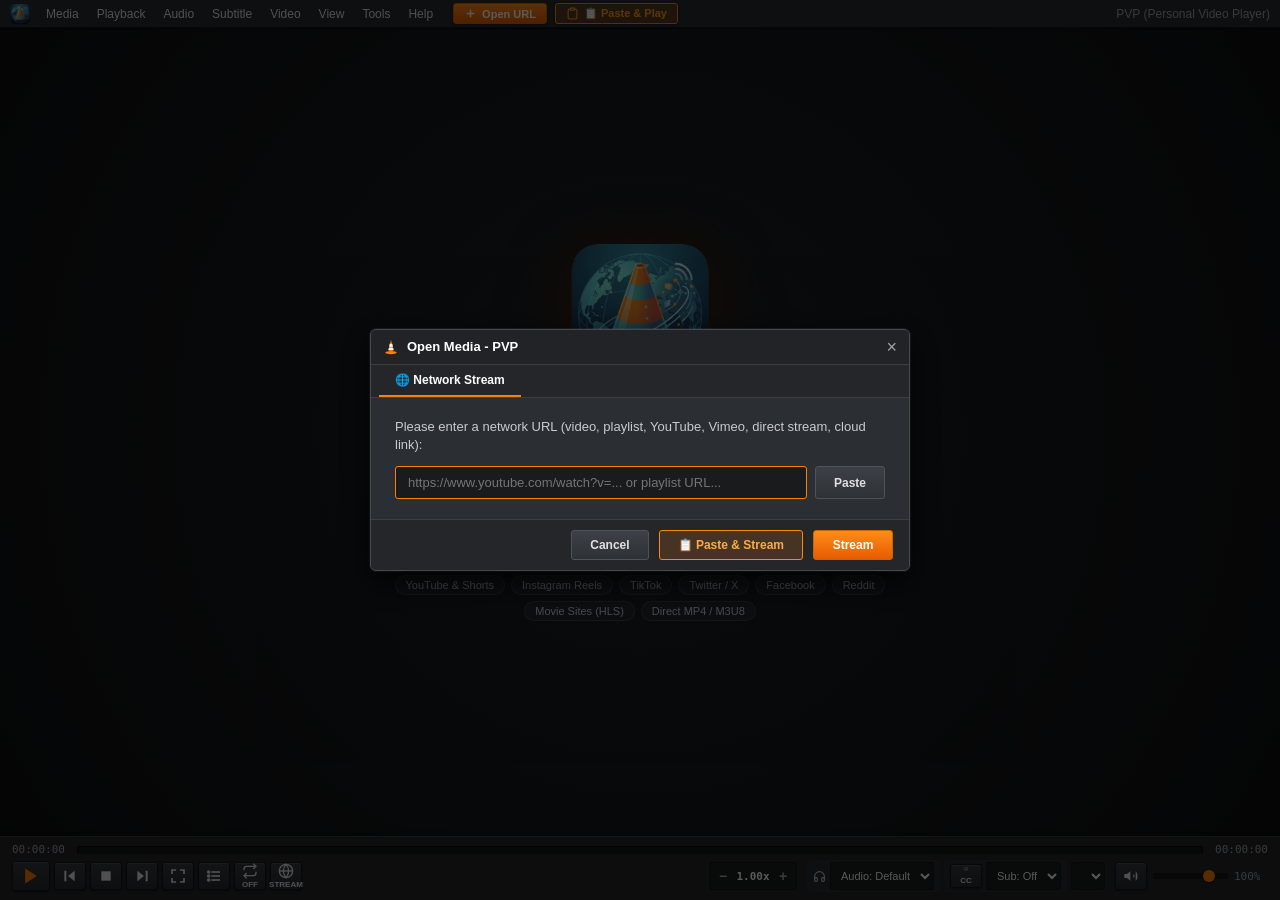
<file: windows-app/app/static/index.html>
<!DOCTYPE html>
<html lang="en">
<head>
  <meta charset="UTF-8">
  <meta name="viewport" content="width=device-width, initial-scale=1.0">
  <title>PVP (Personal Video Player)</title>
  <meta name="referrer" content="no-referrer">
  <link rel="icon" type="image/png" href="logo.png">
  <link rel="stylesheet" href="style.css">
  <script src="hls.min.js"></script>
</head>
<body class="vlc-theme">

  <!-- Main VLC Window Container -->
  <div class="vlc-window" id="vlcWindow">

    <!-- 1. Top Menu Bar (VLC Style) -->
    <header class="vlc-menubar" id="vlcMenubar">
      <div class="menubar-left">
        <!-- VLC App Logo Icon -->
        <div class="vlc-logo-icon" title="PVP - Personal Video Player">
          <img src="logo.png" alt="PVP" class="app-menubar-logo">
        </div>
        <div class="menu-item" id="menuMedia">Media
          <div class="dropdown-menu">
            <div class="dropdown-item" id="menuOpenStream">Open Network Stream... <span>Ctrl+N</span></div>
            <div class="dropdown-item" id="menuTogglePlaylist">Open Playlist <span>Ctrl+L</span></div>
            <div class="dropdown-item" id="menuSavedPlaylists">Saved Playlists...</div>
            <div class="dropdown-separator"></div>
            <div class="dropdown-item" id="menuStopVideo">Stop <span>S</span></div>

          </div>
        </div>
        <div class="menu-item" id="menuPlayback">Playback
          <div class="dropdown-menu">
            <div class="dropdown-item" id="menuPlayPause">Play / Pause <span>Space</span></div>
            <div class="dropdown-item" id="menuStop">Stop <span>S</span></div>
            <div class="dropdown-item" id="menuPrev">Previous <span>P</span></div>
            <div class="dropdown-item" id="menuNext">Next <span>N</span></div>
            <div class="dropdown-separator"></div>
            <div class="dropdown-item" id="menuFaster">Faster <span>]</span></div>
            <div class="dropdown-item" id="menuSlower">Slower <span>[</span></div>
            <div class="dropdown-item" id="menuNormal">Normal Rate <span>=</span></div>
          </div>
        </div>
        <div class="menu-item" id="menuAudio">Audio
          <div class="dropdown-menu">
            <div class="dropdown-header">Audio Track</div>
            <div id="menuAudioTracksList">
              <div class="dropdown-item active" data-track="-1">Default</div>
            </div>
            <div class="dropdown-separator"></div>
            <div class="dropdown-item" id="menuCycleAudio">Cycle Audio Track <span>B</span></div>
            <div class="dropdown-separator"></div>
            <div class="dropdown-item" id="menuMute">Mute <span>M</span></div>
            <div class="dropdown-item" id="menuVolUp">Volume Up <span>Ctrl+Up</span></div>
            <div class="dropdown-item" id="menuVolDown">Volume Down <span>Ctrl+Down</span></div>
          </div>
        </div>
        <div class="menu-item" id="menuSubtitle">Subtitle
          <div class="dropdown-menu">
            <div class="dropdown-item" id="menuAddSubtitleFile">Add Subtitle File...</div>
            <div class="dropdown-separator"></div>
            <div class="dropdown-header">Sub Track</div>
            <div id="menuSubtitleTracksList">
              <div class="dropdown-item active" data-sub="-1">Disable</div>
            </div>
            <div class="dropdown-separator"></div>
            <div class="dropdown-item" id="menuCycleSubtitle">Cycle Subtitle Track <span>V</span></div>
            <div class="dropdown-item" id="menuSubDelayDown">Subtitle Delay -50ms <span>G</span></div>
            <div class="dropdown-item" id="menuSubDelayUp">Subtitle Delay +50ms <span>H</span></div>
            <div class="dropdown-separator"></div>
            <div class="dropdown-item" id="menuSubtitleSettings">Subtitle Settings...</div>
          </div>
        </div>
        <div class="menu-item" id="menuVideo">Video
          <div class="dropdown-menu">
            <div class="dropdown-item" id="menuFullscreen">Fullscreen <span>F</span></div>
            <div class="dropdown-separator"></div>
            <div class="dropdown-header">Speed</div>
            <div class="dropdown-item speed-opt" data-speed="0.5">0.50x</div>
            <div class="dropdown-item speed-opt" data-speed="0.75">0.75x</div>
            <div class="dropdown-item speed-opt" data-speed="1.0">1.00x (Normal)</div>
            <div class="dropdown-item speed-opt" data-speed="1.25">1.25x</div>
            <div class="dropdown-item speed-opt" data-speed="1.5">1.50x</div>
            <div class="dropdown-item speed-opt" data-speed="2.0">2.00x</div>
          </div>
        </div>
        <div class="menu-item" id="menuView">View
          <div class="dropdown-menu">
            <div class="dropdown-item" id="menuViewPlaylist">Playlist <span>Ctrl+L</span></div>
          </div>
        </div>
        <div class="menu-item" id="menuTools">Tools
          <div class="dropdown-menu">
            <div class="dropdown-item" id="menuServerSettings">Local Server Settings...</div>
          </div>
        </div>
        <div class="menu-item" id="menuHelp">Help
          <div class="dropdown-menu">
            <div class="dropdown-item" id="menuAbout">About PVP</div>
          </div>
        </div>

        <!-- Direct Button to Open URL Popup Modal directly from Menu Bar -->
        <button id="btnMenuBarStream" class="menubar-direct-btn" title="Open Network Stream (Ctrl+N)">
          <svg viewBox="0 0 24 24" width="13" height="13" fill="none" stroke="currentColor" stroke-width="2.5">
            <line x1="12" y1="5" x2="12" y2="19"></line>
            <line x1="5" y1="12" x2="19" y2="12"></line>
          </svg>
          <span>Open URL</span>
        </button>

        <!-- Direct One-Tap Paste & Play from Menu Bar (BlackHole Style) -->
        <button id="btnMenuBarPastePlay" class="menubar-direct-btn btn-menubar-paste" title="Paste URL from Clipboard & Play Instantly">
          <svg viewBox="0 0 24 24" width="13" height="13" fill="none" stroke="currentColor" stroke-width="2">
            <path d="M16 4h2a2 2 0 0 1 2 2v14a2 2 0 0 1-2 2H6a2 2 0 0 1-2-2V6a2 2 0 0 1 2-2h2"></path>
            <rect x="8" y="2" width="8" height="4" rx="1" ry="1"></rect>
          </svg>
          <span>📋 Paste & Play</span>
        </button>
      </div>

      <div class="menubar-title" id="windowTitle">PVP (Personal Video Player)</div>
    </header>

    <!-- 2. Central Video / Media Display Area (Full Viewport) -->
    <main class="vlc-display" id="vlcDisplay">
      <!-- BlackHole-Style Instant Clipboard Detection Banner -->
      <div id="clipboardBanner" class="vlc-clipboard-banner hidden">
        <div class="clipboard-banner-left">
          <span class="clipboard-badge">📋 CLIPBOARD</span>
          <span class="clipboard-text">Found video URL: <span id="clipboardUrlText" class="clipboard-url-highlight">...</span></span>
        </div>
        <div class="clipboard-banner-actions">
          <button id="btnClipboardPlay" class="btn-clipboard-play" title="Stream immediately">▶ Stream Now</button>
          <button id="btnClipboardDismiss" class="btn-clipboard-dismiss" title="Dismiss">&times;</button>
        </div>
      </div>

      <!-- Idle State: VLC Traffic Cone Poster -->
      <div class="vlc-cone-screen" id="coneScreen">
        <div class="cone-graphic">
          <img src="logo.png" alt="PVP" class="app-cone-poster">
        </div>
        <h2 class="cone-app-title">PVP media player</h2>
        <p class="cone-tagline">⚡ Direct Universal Streamer &bull; Zero Downloads &bull; 100% Ad-Free Playback</p>

        <!-- Main Action Buttons (One-Tap Paste & Play like BlackHole + Classic Open Stream) -->
        <div class="cone-actions-row">
          <button class="open-stream-btn btn-paste-play" id="btnQuickPastePlay" title="Paste copied video URL and play immediately">
            <svg viewBox="0 0 24 24" width="18" height="18" fill="none" stroke="currentColor" stroke-width="2">
              <path d="M16 4h2a2 2 0 0 1 2 2v14a2 2 0 0 1-2 2H6a2 2 0 0 1-2-2V6a2 2 0 0 1 2-2h2"></path>
              <rect x="8" y="2" width="8" height="4" rx="1" ry="1"></rect>
              <polygon points="10 11 15 14 10 17" fill="currentColor"></polygon>
            </svg>
            Paste &amp; Play (One-Tap)
          </button>

          <button class="open-stream-btn btn-secondary-stream" id="btnQuickOpen" title="Open Network Stream Dialog (Ctrl+N)">
            <svg viewBox="0 0 24 24" width="16" height="16" fill="currentColor">
              <polygon points="5 3 19 12 5 21 5 3"></polygon>
            </svg>
            Open Stream (Ctrl+N)
          </button>
        </div>

        <!-- Supported Services Indicator -->
        <div class="supported-platforms-container">
          <span class="platforms-label">Plays directly from:</span>
          <div class="platform-chips-row">
            <span class="platform-chip">YouTube &amp; Shorts</span>
            <span class="platform-chip">Instagram Reels</span>
            <span class="platform-chip">TikTok</span>
            <span class="platform-chip">Twitter / X</span>
            <span class="platform-chip">Facebook</span>
            <span class="platform-chip">Reddit</span>
            <span class="platform-chip">Movie Sites (HLS)</span>
            <span class="platform-chip">Direct MP4 / M3U8</span>
          </div>
        </div>
      </div>

      <!-- Active Video Element (Full Size of Screen Browser) -->
      <video 
        id="videoPlayer" 
        class="vlc-video hidden"
        playsinline
        crossorigin="anonymous"
        preload="auto"
      ></video>

      <!-- Fallback Embed Player (for Cloud Server IP Restrictions) -->
      <iframe 
        id="embedFrame" 
        class="vlc-video hidden" 
        frameborder="0" 
        allow="autoplay; fullscreen; encrypted-media; picture-in-picture" 
        allowfullscreen
      ></iframe>

      <!-- VLC Subtitle Display Overlay (Realtime SRT/VTT with custom styling) -->
      <div id="vlcSubtitleOverlay" class="vlc-subtitle-overlay hidden"></div>

      <!-- VLC Authentic On-Screen Display (OSD) Notification -->
      <div id="vlcOsd" class="vlc-osd hidden"></div>

      <!-- Video Loading Spinner -->
      <div id="videoLoader" class="vlc-loader hidden">
        <div class="vlc-spinner"></div>
        <span id="loaderMsg">Opening media stream...</span>
      </div>

      <!-- Playlist Side Panel (VLC Playlist View, Ctrl+L) -->
      <aside id="playlistPanel" class="playlist-panel hidden">
        <div class="playlist-header">
          <div class="playlist-header-title">
            <svg viewBox="0 0 24 24" width="18" height="18" fill="none" stroke="currentColor" stroke-width="2">
              <line x1="8" y1="6" x2="21" y2="6"></line>
              <line x1="8" y1="12" x2="21" y2="12"></line>
              <line x1="8" y1="18" x2="21" y2="18"></line>
              <line x1="3" y1="6" x2="3.01" y2="6"></line>
              <line x1="3" y1="12" x2="3.01" y2="12"></line>
              <line x1="3" y1="18" x2="3.01" y2="18"></line>
            </svg>
            <span id="playlistTitle">Playlist</span>
            <span class="playlist-count" id="playlistCount">(0 items)</span>
          </div>
          <div class="playlist-header-actions" style="display: flex; gap: 6px; align-items: center;">
            <button id="btnSaveCurrentPlaylist" class="vlc-dialog-btn" style="padding: 2px 8px; font-size: 11px;" title="Save current playlist to library">Save</button>
            <button id="btnOpenSavedPlaylists" class="vlc-dialog-btn" style="padding: 2px 8px; font-size: 11px;" title="Open saved playlists library">Library</button>
            <button id="btnClosePlaylist" class="vlc-btn-icon" title="Close Playlist (Ctrl+L)">&times;</button>
          </div>
        </div>

        <div class="playlist-table-head">
          <span class="col-num">#</span>
          <span class="col-title">Title</span>
          <span class="col-dur">Duration</span>
        </div>
        <div id="playlistItems" class="playlist-items-list"></div>
      </aside>

      <!-- Unmute Hint Banner (if browser blocked unmuted autoplay) -->
      <div id="unmutePrompt" class="vlc-unmute-hint hidden">
        <span>🔊 Playing muted due to browser policy. Click anywhere or press <b>M</b> to unmute.</span>
        <button id="btnUnmute">Unmute</button>
      </div>
    </main>

    <!-- 3. Bottom Control Toolbar (Authentic VLC Media Controls) -->
    <footer class="vlc-controls" id="vlcControls">
      <!-- Row 1: Seek / Progress Bar & Time Displays -->
      <div class="seek-row">
        <span id="timeElapsed" class="time-label" title="Elapsed Time">00:00:00</span>
        <div class="vlc-progress-container" id="progressContainer">
          <div class="vlc-progress-bar" id="progressBar"></div>
          <input type="range" id="seekSlider" min="0" max="100" value="0" step="0.1">
        </div>
        <span id="timeTotal" class="time-label" title="Click to toggle Total / Remaining time">00:00:00</span>
      </div>

      <!-- Row 2: Control Buttons (Play, Prev, Stop, Next, Fullscreen, Volume, Speed) -->
      <div class="controls-row">
        <div class="controls-left">
          <!-- Play / Pause Button -->
          <button id="btnPlayPause" class="vlc-ctrl-btn main-play-btn" title="Play / Pause (Space)">
            <svg id="playSvg" viewBox="0 0 24 24" width="20" height="20" fill="currentColor">
              <polygon points="5 3 19 12 5 21 5 3"></polygon>
            </svg>
            <svg id="pauseSvg" class="hidden" viewBox="0 0 24 24" width="20" height="20" fill="currentColor">
              <rect x="6" y="4" width="4" height="16"></rect>
              <rect x="14" y="4" width="4" height="16"></rect>
            </svg>
          </button>

          <!-- Previous Track -->
          <button id="btnPrev" class="vlc-ctrl-btn" title="Previous (P)">
            <svg viewBox="0 0 24 24" width="16" height="16" fill="currentColor">
              <polygon points="19 20 9 12 19 4 19 20"></polygon>
              <line x1="5" y1="4" x2="5" y2="20" stroke="currentColor" stroke-width="3"></line>
            </svg>
          </button>

          <!-- Stop Button -->
          <button id="btnStop" class="vlc-ctrl-btn" title="Stop (S)">
            <svg viewBox="0 0 24 24" width="14" height="14" fill="currentColor">
              <rect x="4" y="4" width="16" height="16"></rect>
            </svg>
          </button>

          <!-- Next Track -->
          <button id="btnNext" class="vlc-ctrl-btn" title="Next (N)">
            <svg viewBox="0 0 24 24" width="16" height="16" fill="currentColor">
              <polygon points="5 4 15 12 5 20 5 4"></polygon>
              <line x1="19" y1="4" x2="19" y2="20" stroke="currentColor" stroke-width="3"></line>
            </svg>
          </button>

          <!-- Fullscreen Button -->
          <button id="btnFullscreen" class="vlc-ctrl-btn" title="Fullscreen (F)">
            <svg viewBox="0 0 24 24" width="16" height="16" fill="none" stroke="currentColor" stroke-width="2.5">
              <polyline points="15 3 21 3 21 9"></polyline>
              <polyline points="9 21 3 21 3 15"></polyline>
              <polyline points="21 15 21 21 15 21"></polyline>
              <polyline points="3 9 3 3 9 3"></polyline>
            </svg>
          </button>

          <!-- Toggle Playlist -->
          <button id="btnPlaylistToggle" class="vlc-ctrl-btn" title="Playlist (Ctrl+L)">
            <svg viewBox="0 0 24 24" width="16" height="16" fill="none" stroke="currentColor" stroke-width="2.5">
              <line x1="8" y1="6" x2="21" y2="6"></line>
              <line x1="8" y1="12" x2="21" y2="12"></line>
              <line x1="8" y1="18" x2="21" y2="18"></line>
              <circle cx="4" cy="6" r="1.5" fill="currentColor"></circle>
              <circle cx="4" cy="12" r="1.5" fill="currentColor"></circle>
              <circle cx="4" cy="18" r="1.5" fill="currentColor"></circle>
            </svg>
          </button>

          <!-- Loop Mode Button -->
          <button id="btnLoop" class="vlc-ctrl-btn" title="Loop: Off / All / One">
            <svg viewBox="0 0 24 24" width="16" height="16" fill="none" stroke="currentColor" stroke-width="2">
              <polyline points="17 1 21 5 17 9"></polyline>
              <path d="M3 11V9a4 4 0 0 1 4-4h14"></path>
              <polyline points="7 23 3 19 7 15"></polyline>
              <path d="M21 13v2a4 4 0 0 1-4 4H3"></path>
            </svg>
            <span id="loopBadge" class="btn-subtext">Off</span>
          </button>

          <!-- Network Stream Button -->
          <button id="btnOpenStreamBar" class="vlc-ctrl-btn" title="Open Network Stream (Ctrl+N)">
            <svg viewBox="0 0 24 24" width="16" height="16" fill="none" stroke="currentColor" stroke-width="2">
              <circle cx="12" cy="12" r="10"></circle>
              <line x1="2" y1="12" x2="22" y2="12"></line>
              <path d="M12 2a15.3 15.3 0 0 1 4 10 15.3 15.3 0 0 1-4 10 15.3 15.3 0 0 1-4-10 15.3 15.3 0 0 1 4-10z"></path>
            </svg>
            <span class="btn-subtext">Stream</span>
          </button>
        </div>

        <div class="controls-right">
          <!-- Playback Speed Indicator & Controls -->
          <div class="speed-widget" title="Playback Speed ([ Slower, ] Faster, = Reset)">
            <button id="btnSpeedDown" class="speed-step-btn" title="Slower ([)">&minus;</button>
            <span id="speedValue" class="speed-label">1.00x</span>
            <button id="btnSpeedUp" class="speed-step-btn" title="Faster (])">&plus;</button>
          </div>

          <!-- Audio Language Selector (B) -->
          <div class="audio-track-widget" title="Audio Language / Track (B)">
            <svg viewBox="0 0 24 24" width="13" height="13" fill="none" stroke="currentColor" stroke-width="2">
              <path d="M3 18v-6a9 9 0 0 1 18 0v6"></path>
              <path d="M21 19a2 2 0 0 1-2 2h-1a2 2 0 0 1-2-2v-3a2 2 0 0 1 2-2h3zM3 19a2 2 0 0 0 2 2h1a2 2 0 0 0 2-2v-3a2 2 0 0 0-2-2H3z"></path>
            </svg>
            <select id="audioTrackSelect" class="vlc-select" title="Audio Track (B)">
              <option value="-1">Audio: Default</option>
            </select>
          </div>

          <!-- Subtitle Selector & Settings (V) -->
          <div class="subtitle-widget" title="Subtitles (V)">
            <button id="btnSubtitles" class="vlc-ctrl-btn sub-toggle-btn" title="Subtitle Settings & Delay">
              <svg viewBox="0 0 24 24" width="14" height="14" fill="none" stroke="currentColor" stroke-width="2">
                <rect x="2" y="4" width="20" height="16" rx="2"></rect>
                <path d="M7 15h4M15 15h2M7 11h2M13 11h4"></path>
              </svg>
              <span class="btn-subtext">CC</span>
            </button>
            <select id="subtitleSelect" class="vlc-select" title="Subtitle Track">
              <option value="-1">Sub: Off</option>
            </select>
          </div>

          <!-- Quality Selector -->
          <div class="quality-widget">
            <select id="qualitySelect" class="vlc-select" title="Stream Quality"></select>
          </div>

          <!-- Volume Controls with % (up to 125% like VLC) -->
          <div class="volume-widget">
            <button id="btnMute" class="vlc-ctrl-btn" title="Mute (M)">
              <svg id="volHighSvg" viewBox="0 0 24 24" width="16" height="16" fill="currentColor">
                <polygon points="11 5 6 9 2 9 2 15 6 15 11 19 11 5"></polygon>
                <path d="M15.54 8.46a5 5 0 0 1 0 7.07"></path>
                <path d="M19.07 4.93a10 10 0 0 1 0 14.14"></path>
              </svg>
              <svg id="volMuteSvg" class="hidden" viewBox="0 0 24 24" width="16" height="16" fill="currentColor">
                <polygon points="11 5 6 9 2 9 2 15 6 15 11 19 11 5"></polygon>
                <line x1="23" y1="9" x2="17" y2="15" stroke="currentColor" stroke-width="2"></line>
                <line x1="17" y1="9" x2="23" y2="15" stroke="currentColor" stroke-width="2"></line>
              </svg>
            </button>
            <input type="range" id="volumeSlider" min="0" max="125" value="100" class="vol-slider" title="Volume">
            <span id="volumePercent" class="vol-label">100%</span>
          </div>
        </div>
      </div>
    </footer>
  </div>

  <!-- 4. VLC "Open Network Stream" Modal (Opens on first launch & Ctrl+N) -->
  <div id="streamModal" class="vlc-modal-overlay">
    <div class="vlc-modal">
      <div class="modal-titlebar">
        <div class="modal-titlebar-left">
          <svg viewBox="0 0 100 100" width="16" height="16">
            <path d="M50 5 L35 75 L65 75 Z" fill="#ff7f00"/>
            <path d="M42 30 L38 48 L62 48 L58 30 Z" fill="#ffffff"/>
            <path d="M37 54 L33 68 L67 68 L63 54 Z" fill="#ffffff"/>
            <ellipse cx="50" cy="85" rx="36" ry="10" fill="#ff7f00"/>
          </svg>
          <span>Open Media - PVP</span>
        </div>
        <button id="btnModalClose" class="modal-close-btn">&times;</button>
      </div>

      <div class="modal-tabs">
        <div class="modal-tab active">🌐 Network Stream</div>
      </div>

      <div class="modal-body">
        <p class="modal-instructions">Please enter a network URL (video, playlist, YouTube, Vimeo, direct stream, cloud link):</p>
        
        <div class="url-input-row">
          <input 
            type="url" 
            id="urlModalInput" 
            placeholder="https://www.youtube.com/watch?v=... or playlist URL..."
            spellcheck="false"
            autocomplete="off"
            autofocus
          >
          <button id="btnModalPaste" class="vlc-dialog-btn" title="Paste from clipboard">
            Paste
          </button>
        </div>

        <div id="modalError" class="modal-error hidden"></div>
      </div>

      <div class="modal-footer">
        <button id="btnModalCancel" class="vlc-dialog-btn">Cancel</button>
        <button id="btnModalPasteStream" class="vlc-dialog-btn btn-paste-vlc" title="Paste clipboard link and stream immediately">
          📋 Paste &amp; Stream
        </button>
        <button id="btnModalStream" class="vlc-dialog-btn btn-primary-vlc">
          <span id="modalBtnText">Stream</span>
          <div id="modalSpinner" class="vlc-spinner-sm hidden"></div>
        </button>
      </div>
    </div>
  </div>

  <!-- Hidden file input for loading external subtitles (.srt, .vtt) -->
  <input type="file" id="subFileInput" accept=".srt,.vtt,.ass,.ssa" class="hidden">

  <!-- 5. VLC "Subtitle & Audio Track Settings" Modal -->
  <div id="subSettingsModal" class="vlc-modal-overlay hidden">
    <div class="vlc-modal sub-settings-modal">
      <div class="modal-titlebar">
        <div class="modal-titlebar-left">
          <svg viewBox="0 0 24 24" width="16" height="16" fill="none" stroke="#ff7f00" stroke-width="2">
            <rect x="2" y="4" width="20" height="16" rx="2"></rect>
            <path d="M7 15h4M15 15h2M7 11h2M13 11h4"></path>
          </svg>
          <span>Subtitle & Audio Track Settings</span>
        </div>
        <button id="btnSubSettingsClose" class="modal-close-btn">&times;</button>
      </div>

      <div class="modal-body sub-settings-body">
        <!-- Audio Track Selection Section -->
        <div class="setting-group">
          <label class="setting-label">Audio Track / Language:</label>
          <div class="setting-row">
            <select id="modalAudioSelect" class="vlc-dialog-select"></select>
            <button id="btnModalCycleAudio" class="vlc-dialog-btn" title="Cycle Track (B)">Cycle (B)</button>
          </div>
        </div>

        <!-- Subtitle Track Selection Section -->
        <div class="setting-group">
          <label class="setting-label">Subtitle Track / Language:</label>
          <div class="setting-row">
            <select id="modalSubSelect" class="vlc-dialog-select"></select>
            <button id="btnModalCycleSub" class="vlc-dialog-btn" title="Cycle Subtitle (V)">Cycle (V)</button>
          </div>
        </div>

        <!-- Add Subtitle File Section -->
        <div class="setting-group">
          <label class="setting-label">External Subtitle File (.srt / .vtt):</label>
          <div class="setting-row">
            <button id="btnBrowseSub" class="vlc-dialog-btn btn-primary-vlc">
              <svg viewBox="0 0 24 24" width="14" height="14" fill="none" stroke="currentColor" stroke-width="2">
                <path d="M21 15v4a2 2 0 0 1-2 2H5a2 2 0 0 1-2-2v-4"></path>
                <polyline points="17 8 12 3 7 8"></polyline>
                <line x1="12" y1="3" x2="12" y2="15"></line>
              </svg>
              <span>Load Subtitle File...</span>
            </button>
            <span id="subFileName" class="sub-file-label">No custom file loaded</span>
          </div>
        </div>

        <!-- Subtitle Synchronization / Delay Section -->
        <div class="setting-group">
          <div class="setting-label-row">
            <label class="setting-label">Subtitle Delay (Sync):</label>
            <span id="subDelayDisplay" class="sub-val-badge">0 ms</span>
          </div>
          <div class="sync-slider-row">
            <button id="btnSubDelayMinus" class="speed-step-btn" title="-50ms (G)">&minus;50ms</button>
            <input type="range" id="subDelaySlider" min="-5000" max="5000" step="50" value="0" class="sub-slider">
            <button id="btnSubDelayPlus" class="speed-step-btn" title="+50ms (H)">&plus;50ms</button>
            <button id="btnSubDelayReset" class="vlc-dialog-btn" title="Reset to 0ms">Reset</button>
          </div>
        </div>

        <!-- Subtitle Style & Appearance Section -->
        <div class="setting-group">
          <label class="setting-label">Subtitle Appearance:</label>
          <div class="style-controls-grid">
            <div class="style-item">
              <span>Size:</span>
              <select id="subSizeSelect" class="vlc-dialog-select">
                <option value="16px">Small (16px)</option>
                <option value="22px" selected>Normal (22px)</option>
                <option value="28px">Large (28px)</option>
                <option value="36px">Extra Large (36px)</option>
              </select>
            </div>
            <div class="style-item">
              <span>Color:</span>
              <select id="subColorSelect" class="vlc-dialog-select">
                <option value="#ffffff" selected>White</option>
                <option value="#ffe600">Yellow (VLC)</option>
                <option value="#00e5ff">Cyan</option>
                <option value="#00ff66">Green</option>
              </select>
            </div>
            <div class="style-item">
              <span>Background:</span>
              <select id="subBgSelect" class="vlc-dialog-select">
                <option value="rgba(0,0,0,0.75)" selected>Translucent Black</option>
                <option value="rgba(0,0,0,0.95)">Solid Black</option>
                <option value="transparent">None (Outline only)</option>
              </select>
            </div>
          </div>
        </div>

        <!-- Subtitle Live Preview Box -->
        <div class="sub-preview-container">
          <div class="sub-preview-box" id="subPreviewBox">
            <span id="subPreviewText">Demon Slayer: Infinity Castle — English Subtitle Preview</span>
          </div>
        </div>
      </div>

      <div class="modal-footer">
        <button id="btnSubSettingsClose2" class="vlc-dialog-btn btn-primary-vlc">Done</button>
      </div>
    </div>
  </div>

  <!-- 6. Local Server & Network Settings Modal -->
  <div id="serverModal" class="vlc-modal-backdrop hidden">
    <div class="vlc-modal vlc-dialog-window" style="max-width: 440px;">
      <div class="vlc-modal-header">
        <div class="modal-title-left">
          <svg viewBox="0 0 24 24" width="16" height="16" fill="none" stroke="currentColor" stroke-width="2">
            <circle cx="12" cy="12" r="3"></circle>
            <path d="M19.4 15a1.65 1.65 0 0 0 .33 1.82l.06.06a2 2 0 0 1 0 2.83 2 2 0 0 1-2.83 0l-.06-.06a1.65 1.65 0 0 0-1.82-.33 1.65 1.65 0 0 0-1 1.51V21a2 2 0 0 1-2 2 2 2 0 0 1-2-2v-.09A1.65 1.65 0 0 0 9 19.4a1.65 1.65 0 0 0-1.82.33l-.06.06a2 2 0 0 1-2.83 0 2 2 0 0 1 0-2.83l.06-.06a1.65 1.65 0 0 0 .33-1.82 1.65 1.65 0 0 0-1.51-1H3a2 2 0 0 1-2-2 2 2 0 0 1 2-2h.09A1.65 1.65 0 0 0 4.6 9a1.65 1.65 0 0 0-.33-1.82l-.06-.06a2 2 0 0 1 0-2.83 2 2 0 0 1 2.83 0l.06.06a1.65 1.65 0 0 0 1.82.33H9a1.65 1.65 0 0 0 1-1.51V3a2 2 0 0 1 2-2 2 2 0 0 1 2 2v.09a1.65 1.65 0 0 0 1 1.51 1.65 1.65 0 0 0 1.82-.33l.06-.06a2 2 0 0 1 2.83 0 2 2 0 0 1 0 2.83l-.06.06a1.65 1.65 0 0 0-.33 1.82V9a1.65 1.65 0 0 0 1.51 1H21a2 2 0 0 1 2 2 2 2 0 0 1-2 2h-.09a1.65 1.65 0 0 0-1.51 1z"></path>
          </svg>
          <span>Local Server Settings</span>
        </div>
        <button id="btnServerModalClose" class="modal-close-btn">&times;</button>
      </div>
      <div class="modal-body" style="padding: 16px;">
        <p style="font-size: 12px; color: #bbb; margin-bottom: 12px; line-height: 1.5;">
          PVP is 100% local-first without cloud servers. Direct streams (.mp4, .m3u8, YouTube, Vimeo) play directly on device.
        </p>
        <div style="margin-bottom: 12px;">
          <label style="display:block; font-size: 12px; color: #ff8800; margin-bottom: 6px; font-weight: bold;">Local Backend Server URL:</label>
          <input type="text" id="localServerInput" placeholder="http://127.0.0.1:8000" style="width: 100%; box-sizing: border-box; background: #1a1a1a; border: 1px solid #444; color: #fff; padding: 7px 10px; border-radius: 4px; font-size: 13px;">
          <small style="display:block; color: #888; font-size: 11px; margin-top: 6px;">Default: <code>http://127.0.0.1:8000</code>. On mobile over Wi-Fi, enter your PC's LAN IP (e.g. <code>http://192.168.1.15:8000</code>).</small>
        </div>
        <div id="serverStatusBadge" style="font-size: 12px; padding: 8px 10px; border-radius: 4px; background: rgba(255,136,0,0.15); border: 1px solid rgba(255,136,0,0.3); color: #ff9900;">
          Checking local server...
        </div>
      </div>
      <div class="modal-footer" style="padding: 10px 16px; display: flex; justify-content: flex-end; gap: 8px;">
        <button id="btnServerReset" class="vlc-dialog-btn">Default</button>
        <button id="btnServerSave" class="vlc-dialog-btn btn-primary-vlc">Save & Apply</button>
      </div>
    </div>
  <!-- 7. Saved Playlists Library Modal -->
  <div id="savedPlaylistsModal" class="vlc-modal-backdrop hidden">
    <div class="vlc-modal vlc-dialog-window" style="max-width: 520px;">
      <div class="vlc-modal-header">
        <div class="modal-title-left">
          <svg viewBox="0 0 24 24" width="16" height="16" fill="none" stroke="currentColor" stroke-width="2">
            <line x1="8" y1="6" x2="21" y2="6"></line>
            <line x1="8" y1="12" x2="21" y2="12"></line>
            <line x1="8" y1="18" x2="21" y2="18"></line>
            <line x1="3" y1="6" x2="3.01" y2="6"></line>
            <line x1="3" y1="12" x2="3.01" y2="12"></line>
            <line x1="3" y1="18" x2="3.01" y2="18"></line>
          </svg>
          <span>Saved Playlists Library</span>
        </div>
        <button id="btnSavedPlaylistsClose" class="modal-close-btn">&times;</button>
      </div>
      <div class="modal-body" style="padding: 16px; max-height: 380px; overflow-y: auto;">
        <div id="savedPlaylistsList" class="saved-playlists-list">
          <p style="color: #888; font-size: 13px; text-align: center; margin: 20px 0;">Loading playlists...</p>
        </div>
      </div>
      <div class="modal-footer" style="padding: 10px 16px; display: flex; justify-content: space-between; align-items: center;">
        <span style="font-size: 11px; color: #888;">Persistent SQLite library (data/playlists.db)</span>
        <button id="btnSavedPlaylistsDismiss" class="vlc-dialog-btn">Close</button>
      </div>
    </div>
  </div>

  <!-- 8. Embedded Videos Selection Modal -->
  <div id="embeddedOptionsModal" class="vlc-modal-backdrop hidden">
    <div class="vlc-modal vlc-dialog-window" style="max-width: 540px;">
      <div class="vlc-modal-header">
        <div class="modal-title-left">
          <svg viewBox="0 0 24 24" width="16" height="16" fill="none" stroke="currentColor" stroke-width="2">
            <polygon points="23 7 16 12 23 17 23 7"></polygon>
            <rect x="1" y="5" width="15" height="14" rx="2" ry="2"></rect>
          </svg>
          <span id="embeddedModalTitle">Embedded Videos Detected</span>
        </div>
        <button id="btnEmbeddedModalClose" class="modal-close-btn">&times;</button>
      </div>
      <div class="modal-body" style="padding: 16px; max-height: 420px; overflow-y: auto;">
        <p id="embeddedModalDesc" style="font-size: 13px; color: #ccc; margin-bottom: 14px; line-height: 1.4;">
          Embedded videos detected on this webpage. Choose any video to stream:
        </p>
        <div id="embeddedSourcesList" class="embedded-sources-list"></div>
      </div>
      <div class="modal-footer" style="padding: 10px 16px; display: flex; justify-content: space-between; align-items: center;">
        <span id="embeddedModalCount" style="font-size: 11px; color: #888;">0 sources detected</span>
        <button id="btnEmbeddedModalCancel" class="vlc-dialog-btn">Cancel</button>
      </div>
    </div>
  </div>

  <script src="app.js"></script>

</body>
</html>
</file>
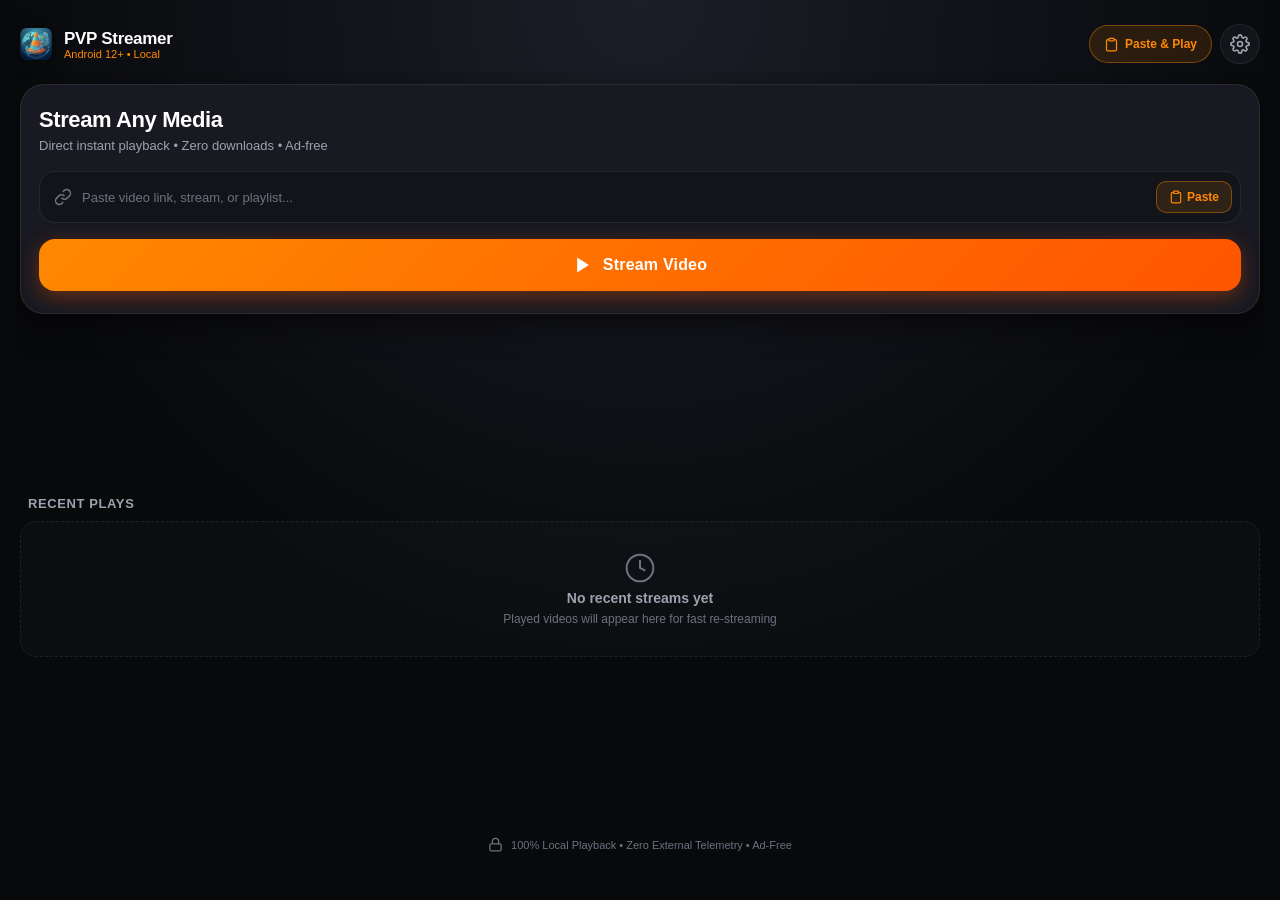
<file: android-app/app/src/main/assets/www/index.html>
<!DOCTYPE html>
<html lang="en">
<head>
  <meta charset="UTF-8">
  <meta name="viewport" content="width=device-width, initial-scale=1.0, maximum-scale=1.0, user-scalable=no, viewport-fit=cover">
  <title>PVP Mobile</title>
  <meta name="referrer" content="strict-origin-when-cross-origin">
  <link rel="icon" type="image/png" href="logo.png">
  <link rel="stylesheet" href="style.css">
  <script src="hls.min.js"></script>
</head>
<body class="mobile-body">
  <div id="app" class="app-root">

    <!-- ==========================================
         VIEW 1: MODERN MOBILE HOME SCREEN
         ========================================== -->
    <section id="homeView" class="view active-view">
      <!-- Mobile Top App Bar -->
      <header class="app-header">
        <div class="header-brand">
          <div class="brand-logo" title="PVP Streamer">
            <img src="logo.png" alt="PVP" class="header-brand-logo-img">
          </div>
          <div class="brand-titles">
            <span class="brand-name">PVP Streamer</span>
            <span class="brand-badge">Android 12+ • Local</span>
          </div>
        </div>

        <div class="header-actions">
          <button id="btnHomePastePlay" class="btn-chip-paste" title="Paste link from clipboard & play">
            <svg viewBox="0 0 24 24" width="15" height="15" fill="none" stroke="currentColor" stroke-width="2">
              <path d="M16 4h2a2 2 0 0 1 2 2v14a2 2 0 0 1-2 2H6a2 2 0 0 1-2-2V6a2 2 0 0 1 2-2h2"></path>
              <rect x="8" y="2" width="8" height="4" rx="1" ry="1"></rect>
            </svg>
            <span>Paste &amp; Play</span>
          </button>

          <button id="btnOpenSettings" class="btn-icon-round" title="Settings">
            <svg viewBox="0 0 24 24" width="20" height="20" fill="none" stroke="currentColor" stroke-width="2">
              <circle cx="12" cy="12" r="3"></circle>
              <path d="M19.4 15a1.65 1.65 0 0 0 .33 1.82l.06.06a2 2 0 0 1 0 2.83 2 2 0 0 1-2.83 0l-.06-.06a1.65 1.65 0 0 0-1.82-.33 1.65 1.65 0 0 0-1 1.51V21a2 2 0 0 1-2 2 2 2 0 0 1-2-2v-.09A1.65 1.65 0 0 0 9 19.4a1.65 1.65 0 0 0-1.82.33l-.06.06a2 2 0 0 1-2.83 0 2 2 0 0 1 0-2.83l.06-.06a1.65 1.65 0 0 0 .33-1.82 1.65 1.65 0 0 0-1.51-1H3a2 2 0 0 1-2-2 2 2 0 0 1 2-2h.09A1.65 1.65 0 0 0 4.6 9a1.65 1.65 0 0 0-.33-1.82l-.06-.06a2 2 0 0 1 0-2.83 2 2 0 0 1 2.83 0l.06.06a1.65 1.65 0 0 0 1.82.33H9a1.65 1.65 0 0 0 1-1.51V3a2 2 0 0 1 2-2 2 2 0 0 1 2 2v.09a1.65 1.65 0 0 0 1 1.51 1.65 1.65 0 0 0 1.82-.33l.06-.06a2 2 0 0 1 2.83 0 2 2 0 0 1 0 2.83l-.06.06a1.65 1.65 0 0 0-.33 1.82V9a1.65 1.65 0 0 0 1.51 1H21a2 2 0 0 1 2 2 2 2 0 0 1-2 2h-.09a1.65 1.65 0 0 0-1.51 1z"></path>
            </svg>
          </button>
        </div>
      </header>

      <!-- Main Home Scroll Container -->
      <main class="home-scroll-container">

        <!-- Clipboard Video Detection Banner (BlackHole Style) -->
        <div id="clipboardBanner" class="clipboard-banner hidden">
          <div class="clipboard-icon">
            <svg viewBox="0 0 24 24" width="18" height="18" fill="none" stroke="currentColor" stroke-width="2">
              <path d="M16 4h2a2 2 0 0 1 2 2v14a2 2 0 0 1-2 2H6a2 2 0 0 1-2-2V6a2 2 0 0 1 2-2h2"></path>
              <rect x="8" y="2" width="8" height="4" rx="1" ry="1"></rect>
            </svg>
          </div>
          <div class="clipboard-info">
            <span class="clipboard-tag">Copied Video Link</span>
            <span id="clipboardUrlText" class="clipboard-url">...</span>
          </div>
          <div class="clipboard-actions">
            <button id="btnClipboardPlay" class="btn-clipboard-stream">Stream</button>
            <button id="btnClipboardDismiss" class="btn-clipboard-close">&times;</button>
          </div>
        </div>

        <!-- Stream Hero Card -->
        <div class="hero-card">
          <div class="hero-header">
            <h1 class="hero-title">Stream Any Media</h1>
            <p class="hero-subtitle">Direct instant playback &bull; Zero downloads &bull; Ad-free</p>
          </div>

          <!-- URL Input Container -->
          <div class="input-container">
            <div class="input-icon">
              <svg viewBox="0 0 24 24" width="18" height="18" fill="none" stroke="currentColor" stroke-width="2">
                <path d="M10 13a5 5 0 0 0 7.54.54l3-3a5 5 0 0 0-7.07-7.07l-1.72 1.71"></path>
                <path d="M14 11a5 5 0 0 0-7.54-.54l-3 3a5 5 0 0 0 7.07 7.07l1.71-1.71"></path>
              </svg>
            </div>
            <input 
              type="url" 
              id="urlInput" 
              class="mobile-input" 
              placeholder="Paste video link, stream, or playlist..." 
              spellcheck="false" 
              autocomplete="off"
              autocapitalize="off"
            >
            <button id="btnClearInput" class="btn-input-clear hidden" title="Clear input">&times;</button>
            <button id="btnPasteInput" class="btn-input-paste" title="Paste from clipboard">
              <svg viewBox="0 0 24 24" width="14" height="14" fill="none" stroke="currentColor" stroke-width="2">
                <path d="M16 4h2a2 2 0 0 1 2 2v14a2 2 0 0 1-2 2H6a2 2 0 0 1-2-2V6a2 2 0 0 1 2-2h2"></path>
                <rect x="8" y="2" width="8" height="4" rx="1" ry="1"></rect>
              </svg>
              <span>Paste</span>
            </button>
          </div>

          <div id="homeErrorMsg" class="home-error hidden"></div>

          <!-- Primary Stream Button -->
          <button id="btnStartStream" class="btn-primary-stream">
            <svg id="streamIcon" viewBox="0 0 24 24" width="20" height="20" fill="currentColor">
              <polygon points="5 3 19 12 5 21 5 3"></polygon>
            </svg>
            <span id="streamBtnText">Stream Video</span>
            <div id="homeSpinner" class="spinner-sm hidden"></div>
          </button>
        </div>

        <!-- Recent Streams Section (Positioned at bottom of Home View) -->
        <div class="history-section bottom-history-section">
          <div class="history-header">
            <span class="section-label">Recent Plays</span>
            <button id="btnShowAllHistory" class="btn-text-subtle hidden">Show more history</button>
          </div>

          <div id="historyList" class="history-list">
            <div class="history-empty">
              <svg viewBox="0 0 24 24" width="32" height="32" fill="none" stroke="currentColor" stroke-width="1.5">
                <circle cx="12" cy="12" r="10"></circle>
                <polyline points="12 6 12 12 16 14"></polyline>
              </svg>
              <p>No recent streams yet</p>
              <span>Played videos will appear here for fast re-streaming</span>
            </div>
          </div>
        </div>

        <!-- On-Device Privacy Badge -->
        <div class="privacy-badge">
          <svg viewBox="0 0 24 24" width="15" height="15" fill="none" stroke="currentColor" stroke-width="2">
            <rect x="3" y="11" width="18" height="11" rx="2" ry="2"></rect>
            <path d="M7 11V7a5 5 0 0 1 10 0v4"></path>
          </svg>
          <span>100% Local Playback &bull; Zero External Telemetry &bull; Ad-Free</span>
        </div>

      </main>
    </section>

    <!-- ==========================================
         VIEW 2: FULLSCREEN MOBILE VIDEO PLAYER HUD
         ========================================== -->
    <section id="playerView" class="view">
      <div class="player-canvas" id="playerCanvas">
        <!-- Native Video Element -->
        <video 
          id="videoPlayer" 
          class="native-video" 
          playsinline 
          webkit-playsinline
          crossorigin="anonymous" 
          preload="auto"
        ></video>

        <!-- Embed Frame Fallback (YouTube, Vimeo, Dailymotion) -->
        <iframe 
          id="embedFrame" 
          class="embed-video hidden" 
          frameborder="0" 
          referrerpolicy="strict-origin-when-cross-origin"
          allow="accelerometer; autoplay; clipboard-write; encrypted-media; gyroscope; picture-in-picture; web-share" 
          allowfullscreen
        ></iframe>

        <!-- Real-Time Subtitle Overlay -->
        <div id="vlcSubtitleOverlay" class="subtitle-overlay hidden"></div>

        <!-- Video Loading Spinner -->
        <div id="playerLoader" class="player-loader hidden">
          <div class="spinner-large"></div>
          <span id="playerLoaderMsg">Opening stream...</span>
        </div>

        <!-- Error Notification Overlay in Player -->
        <div id="playerErrorOverlay" class="player-error-overlay hidden">
          <div class="player-error-card">
            <svg viewBox="0 0 24 24" width="36" height="36" fill="none" stroke="#ef4444" stroke-width="2">
              <circle cx="12" cy="12" r="10"></circle>
              <line x1="12" y1="8" x2="12" y2="12"></line>
              <line x1="12" y1="16" x2="12.01" y2="16"></line>
            </svg>
            <span id="playerErrorMsg" class="player-error-text">Stream could not be loaded</span>
            <button id="btnPlayerErrorBack" class="btn-error-back">Return to Home</button>
          </div>
        </div>

        <!-- OSD Toast Banner -->
        <div id="vlcOsd" class="player-osd hidden"></div>

        <!-- Gesture Feedback Indicators -->
        <div id="volumeHud" class="gesture-hud hidden">
          <svg viewBox="0 0 24 24" width="22" height="22" fill="currentColor">
            <polygon points="11 5 6 9 2 9 2 15 6 15 11 19 11 5"></polygon>
            <path d="M19.07 4.93a10 10 0 0 1 0 14.14M15.54 8.46a5 5 0 0 1 0 7.07"></path>
          </svg>
          <span id="volumeHudVal">100%</span>
        </div>

        <div id="brightnessHud" class="gesture-hud hidden">
          <svg viewBox="0 0 24 24" width="22" height="22" fill="none" stroke="currentColor" stroke-width="2">
            <circle cx="12" cy="12" r="5"></circle>
            <line x1="12" y1="1" x2="12" y2="3"></line>
            <line x1="12" y1="21" x2="12" y2="23"></line>
            <line x1="4.22" y1="4.22" x2="5.64" y2="5.64"></line>
            <line x1="18.36" y1="18.36" x2="19.78" y2="19.78"></line>
            <line x1="1" y1="12" x2="3" y2="12"></line>
            <line x1="21" y1="12" x2="23" y2="12"></line>
            <line x1="4.22" y1="19.78" x2="5.64" y2="18.36"></line>
            <line x1="18.36" y1="5.64" x2="19.78" y2="4.22"></line>
          </svg>
          <span id="brightnessHudVal">100%</span>
        </div>

        <!-- Double-Tap Seek Ripples -->
        <div id="rippleLeft" class="seek-ripple seek-left">
          <div class="ripple-content">
            <svg viewBox="0 0 24 24" width="24" height="24" fill="none" stroke="currentColor" stroke-width="2">
              <polyline points="11 17 6 12 11 7"></polyline>
              <polyline points="18 17 13 12 18 7"></polyline>
            </svg>
            <span>10s</span>
          </div>
        </div>

        <div id="rippleRight" class="seek-ripple seek-right">
          <div class="ripple-content">
            <span>10s</span>
            <svg viewBox="0 0 24 24" width="24" height="24" fill="none" stroke="currentColor" stroke-width="2">
              <polyline points="13 17 18 12 13 7"></polyline>
              <polyline points="6 17 11 12 6 7"></polyline>
            </svg>
          </div>
        </div>

        <!-- Touch Gesture Capture Surface -->
        <div id="playerGestureZone" class="gesture-surface">
          <div id="zoneLeft" class="gesture-half"></div>
          <div id="zoneRight" class="gesture-half"></div>
        </div>

        <!-- Top & Bottom HUD Overlays -->
        <div id="playerHud" class="player-hud">
          <!-- Top HUD Bar -->
          <div class="hud-top-bar">
            <button id="btnPlayerBack" class="hud-btn-circle" title="Back to home">
              <svg viewBox="0 0 24 24" width="22" height="22" fill="none" stroke="currentColor" stroke-width="2.5">
                <line x1="19" y1="12" x2="5" y2="12"></line>
                <polyline points="12 19 5 12 12 5"></polyline>
              </svg>
            </button>

            <div class="hud-title-container">
              <span id="playerTitle" class="hud-video-title">PVP Video Player</span>
            </div>

            <div class="hud-top-actions">
              <button id="btnAudioSheet" class="hud-btn-circle" title="Audio Track">
                <svg viewBox="0 0 24 24" width="18" height="18" fill="none" stroke="currentColor" stroke-width="2">
                  <path d="M3 18v-6a9 9 0 0 1 18 0v6"></path>
                  <path d="M21 19a2 2 0 0 1-2 2h-1a2 2 0 0 1-2-2v-3a2 2 0 0 1 2-2h3zM3 19a2 2 0 0 0 2 2h1a2 2 0 0 0 2-2v-3a2 2 0 0 0-2-2H3z"></path>
                </svg>
              </button>

              <button id="btnSubSheet" class="hud-btn-circle" title="Subtitles">
                <svg viewBox="0 0 24 24" width="18" height="18" fill="none" stroke="currentColor" stroke-width="2">
                  <rect x="2" y="4" width="20" height="16" rx="2"></rect>
                  <path d="M7 15h4M15 15h2M7 11h2M13 11h4"></path>
                </svg>
              </button>

              <button id="btnSpeedSheet" class="hud-btn-pill" title="Playback Speed">
                <span id="hudSpeedLabel">1.0x</span>
              </button>
            </div>
          </div>

          <!-- Center Play/Pause & Quick Seek HUD -->
          <div class="hud-center-controls">
            <button id="btnHudRewind" class="hud-control-secondary" title="Rewind 10s">
              <svg viewBox="0 0 24 24" width="24" height="24" fill="none" stroke="currentColor" stroke-width="2">
                <path d="M3 12a9 9 0 1 0 9-9 9.75 9.75 0 0 0-6.74 2.74L3 8"></path>
                <path d="M3 3v5h5"></path>
              </svg>
              <span>10</span>
            </button>

            <button id="btnHudPlayPause" class="hud-play-circle" title="Play / Pause">
              <svg id="hudPlaySvg" viewBox="0 0 24 24" width="32" height="32" fill="currentColor">
                <polygon points="6 3 20 12 6 21 6 3"></polygon>
              </svg>
              <svg id="hudPauseSvg" class="hidden" viewBox="0 0 24 24" width="32" height="32" fill="currentColor">
                <rect x="6" y="4" width="4" height="16"></rect>
                <rect x="14" y="4" width="4" height="16"></rect>
              </svg>
            </button>

            <button id="btnHudForward" class="hud-control-secondary" title="Forward 10s">
              <svg viewBox="0 0 24 24" width="24" height="24" fill="none" stroke="currentColor" stroke-width="2">
                <path d="M21 12a9 9 0 1 1-9-9 9.75 9.75 0 0 1 6.74 2.74L21 8"></path>
                <path d="M21 3v5h-5"></path>
              </svg>
              <span>10</span>
            </button>
          </div>

          <!-- Bottom HUD Bar -->
          <div class="hud-bottom-bar">
            <!-- Scrubber Row -->
            <div class="scrubber-row">
              <span id="timeElapsed" class="hud-time">00:00</span>
              <div class="slider-wrapper" id="progressContainer">
                <div class="slider-track-bg"></div>
                <div class="slider-buffer-bar" id="bufferBar"></div>
                <div class="slider-progress-bar" id="progressBar"></div>
                <input type="range" id="seekSlider" class="touch-slider" min="0" max="100" value="0" step="0.1">
              </div>
              <span id="timeTotal" class="hud-time">00:00</span>
            </div>

            <!-- Bottom Quick Actions -->
            <div class="bottom-tools-row">
              <button id="btnHudMute" class="hud-tool-btn" title="Mute / Unmute">
                <svg id="volHighSvg" viewBox="0 0 24 24" width="18" height="18" fill="currentColor">
                  <polygon points="11 5 6 9 2 9 2 15 6 15 11 19 11 5"></polygon>
                  <path d="M15.54 8.46a5 5 0 0 1 0 7.07"></path>
                  <path d="M19.07 4.93a10 10 0 0 1 0 14.14"></path>
                </svg>
                <svg id="volMuteSvg" class="hidden" viewBox="0 0 24 24" width="18" height="18" fill="currentColor">
                  <polygon points="11 5 6 9 2 9 2 15 6 15 11 19 11 5"></polygon>
                  <line x1="23" y1="9" x2="17" y2="15" stroke="currentColor" stroke-width="2"></line>
                  <line x1="17" y1="9" x2="23" y2="15" stroke="currentColor" stroke-width="2"></line>
                </svg>
              </button>

              <button id="btnHudShare" class="hud-tool-btn" title="Share Video Link">
                <svg viewBox="0 0 24 24" width="18" height="18" fill="none" stroke="currentColor" stroke-width="2">
                  <circle cx="18" cy="5" r="3"></circle>
                  <circle cx="6" cy="12" r="3"></circle>
                  <circle cx="18" cy="19" r="3"></circle>
                  <line x1="8.59" y1="13.51" x2="15.42" y2="17.49"></line>
                  <line x1="15.41" y1="6.51" x2="8.59" y2="10.49"></line>
                </svg>
              </button>

              <div class="bottom-spacer"></div>

              <button id="btnHudRotate" class="hud-tool-btn" title="Rotate Orientation">
                <svg viewBox="0 0 24 24" width="18" height="18" fill="none" stroke="currentColor" stroke-width="2">
                  <rect x="5" y="2" width="14" height="20" rx="2" ry="2"></rect>
                  <line x1="12" y1="18" x2="12.01" y2="18"></line>
                </svg>
              </button>

              <button id="btnHudFullscreen" class="hud-tool-btn" title="Fullscreen">
                <svg viewBox="0 0 24 24" width="18" height="18" fill="none" stroke="currentColor" stroke-width="2">
                  <polyline points="15 3 21 3 21 9"></polyline>
                  <polyline points="9 21 3 21 3 15"></polyline>
                  <polyline points="21 15 21 21 15 21"></polyline>
                  <polyline points="3 9 3 3 9 3"></polyline>
                </svg>
              </button>
            </div>
          </div>
        </div>

      </div>
    </section>

    <!-- ==========================================
         MATERIAL 3 MODAL BOTTOM SHEETS
         ========================================== -->
    <!-- Dim Backdrop for All Sheets -->
    <div id="sheetBackdrop" class="sheet-backdrop hidden"></div>

    <!-- 1. Audio Track Sheet -->
    <div id="audioSheet" class="bottom-sheet hidden">
      <div class="sheet-handle"></div>
      <div class="sheet-header">
        <h3 class="sheet-title">Audio Track</h3>
        <button class="sheet-close-btn">&times;</button>
      </div>
      <div class="sheet-content">
        <div id="audioTracksList" class="sheet-list-group">
          <div class="sheet-list-item active" data-track="-1">
            <span class="sheet-item-label">Default Audio</span>
            <span class="sheet-item-check">✓</span>
          </div>
        </div>
      </div>
    </div>

    <!-- 2. Subtitle Sheet -->
    <div id="subtitleSheet" class="bottom-sheet hidden">
      <div class="sheet-handle"></div>
      <div class="sheet-header">
        <h3 class="sheet-title">Subtitles &amp; Captions</h3>
        <button class="sheet-close-btn">&times;</button>
      </div>
      <div class="sheet-content">
        <div class="sheet-section-title">Track Selection</div>
        <div id="subtitleTracksList" class="sheet-list-group">
          <div class="sheet-list-item active" data-sub="-1">
            <span class="sheet-item-label">Subtitles Off</span>
            <span class="sheet-item-check">✓</span>
          </div>
        </div>

        <div class="sheet-section-title">Custom Subtitle File</div>
        <button id="btnLoadCustomSub" class="btn-sheet-action">
          <svg viewBox="0 0 24 24" width="16" height="16" fill="none" stroke="currentColor" stroke-width="2">
            <path d="M21 15v4a2 2 0 0 1-2 2H5a2 2 0 0 1-2-2v-4"></path>
            <polyline points="17 8 12 3 7 8"></polyline>
            <line x1="12" y1="3" x2="12" y2="15"></line>
          </svg>
          <span id="customSubLabel">Load .SRT or .VTT File...</span>
        </button>

        <div class="sheet-section-title">Sync Delay</div>
        <div class="sync-slider-row">
          <button id="btnSubDelayMinus" class="btn-step-circle">-50ms</button>
          <div class="sync-info">
            <span id="subDelayDisplay">0 ms</span>
          </div>
          <button id="btnSubDelayPlus" class="btn-step-circle">+50ms</button>
          <button id="btnSubDelayReset" class="btn-step-reset">Reset</button>
        </div>

        <div class="sheet-section-title">Font Size &amp; Color</div>
        <div class="sheet-options-grid">
          <div class="option-select-wrap">
            <label>Size</label>
            <select id="subSizeSelect" class="sheet-select">
              <option value="16px">Small</option>
              <option value="22px" selected>Normal</option>
              <option value="28px">Large</option>
              <option value="34px">Extra</option>
            </select>
          </div>
          <div class="option-select-wrap">
            <label>Color</label>
            <select id="subColorSelect" class="sheet-select">
              <option value="#ffffff" selected>White</option>
              <option value="#ffe600">Yellow (VLC)</option>
              <option value="#00e5ff">Cyan</option>
              <option value="#00ff66">Green</option>
            </select>
          </div>
        </div>
      </div>
    </div>

    <!-- 3. Speed Sheet -->
    <div id="speedSheet" class="bottom-sheet hidden">
      <div class="sheet-handle"></div>
      <div class="sheet-header">
        <h3 class="sheet-title">Playback Speed</h3>
        <button class="sheet-close-btn">&times;</button>
      </div>
      <div class="sheet-content">
        <div class="speed-grid">
          <button class="speed-chip" data-speed="0.25">0.25x</button>
          <button class="speed-chip" data-speed="0.5">0.5x</button>
          <button class="speed-chip" data-speed="0.75">0.75x</button>
          <button class="speed-chip active" data-speed="1.0">1.0x (Normal)</button>
          <button class="speed-chip" data-speed="1.25">1.25x</button>
          <button class="speed-chip" data-speed="1.5">1.5x</button>
          <button class="speed-chip" data-speed="1.75">1.75x</button>
          <button class="speed-chip" data-speed="2.0">2.0x</button>
        </div>
      </div>
    </div>

    <!-- 4. Global Settings Sheet (Defaults for all videos) -->
    <div id="settingsSheet" class="bottom-sheet hidden">
      <div class="sheet-handle"></div>
      <div class="sheet-header">
        <h3 class="sheet-title">Playback &amp; App Settings</h3>
        <button class="sheet-close-btn">&times;</button>
      </div>
      <div class="sheet-content">

        <!-- Section: Video Quality & Speed Defaults -->
        <div class="sheet-section-title">Default Video Settings</div>
        <div class="settings-grid-2col">
          <div class="option-select-wrap">
            <label>Default Quality</label>
            <select id="settingDefaultQuality" class="sheet-select">
              <option value="auto" selected>Auto (Highest Available)</option>
              <option value="1080">1080p (Full HD)</option>
              <option value="720">720p (HD)</option>
              <option value="480">480p (SD)</option>
              <option value="360">360p (Data Saver)</option>
            </select>
          </div>
          <div class="option-select-wrap">
            <label>Default Speed</label>
            <select id="settingDefaultSpeed" class="sheet-select">
              <option value="0.5">0.5x</option>
              <option value="0.75">0.75x</option>
              <option value="1.0" selected>1.0x (Normal)</option>
              <option value="1.25">1.25x</option>
              <option value="1.5">1.5x</option>
              <option value="2.0">2.0x</option>
            </select>
          </div>
        </div>

        <!-- Section: Audio Language & Subtitles -->
        <div class="sheet-section-title">Language &amp; Subtitles</div>
        <div class="settings-grid-2col">
          <div class="option-select-wrap">
            <label>Default Audio Language</label>
            <select id="settingDefaultAudio" class="sheet-select">
              <option value="default" selected>Default / Original</option>
              <option value="en">English</option>
              <option value="es">Spanish</option>
              <option value="fr">French</option>
              <option value="de">German</option>
              <option value="hi">Hindi</option>
              <option value="ja">Japanese</option>
            </select>
          </div>
          <div class="option-select-wrap">
            <label>Default Subtitles</label>
            <select id="settingDefaultSub" class="sheet-select">
              <option value="off" selected>Subtitles Off</option>
              <option value="on">Always On (Auto-detect)</option>
              <option value="en">English If Available</option>
            </select>
          </div>
        </div>

        <!-- Section: Volume & Brightness Defaults -->
        <div class="sheet-section-title">Default Audio &amp; Display Levels</div>
        <div class="setting-slider-card">
          <div class="slider-card-header">
            <span>Default Volume</span>
            <span id="valSettingVolume" class="slider-badge">100%</span>
          </div>
          <input type="range" id="settingDefaultVolume" min="0" max="125" value="100" class="sheet-range-slider">
        </div>

        <div class="setting-slider-card">
          <div class="slider-card-header">
            <span>Default Brightness</span>
            <span id="valSettingBrightness" class="slider-badge">100%</span>
          </div>
          <input type="range" id="settingDefaultBrightness" min="20" max="100" value="100" class="sheet-range-slider">
        </div>

        <!-- Section: Background Play & Resume Options -->
        <div class="sheet-section-title">Playback Behavior</div>
        <div class="setting-toggle-card">
          <div class="toggle-text-wrap">
            <span class="toggle-title">Background Play</span>
            <span class="toggle-subtitle">Keep audio playing when app is minimized or screen is locked</span>
          </div>
          <label class="switch">
            <input type="checkbox" id="settingBackgroundPlay">
            <span class="slider-toggle round"></span>
          </label>
        </div>

        <div class="option-select-wrap" style="margin-top: 4px;">
          <label>Recent Videos Resume Behavior</label>
          <select id="settingResumeBehavior" class="sheet-select">
            <option value="last" selected>Resume from last timestamp</option>
            <option value="start">Always play from beginning (00:00)</option>
            <option value="ask">Ask each time</option>
          </select>
        </div>

        <!-- Section: Optional LAN Server -->
        <div class="sheet-section-title">LAN Desktop Server (Optional)</div>
        <p class="settings-hint">
          If you run PVP Desktop on your PC, you can enter its Wi-Fi address (e.g. <code>http://192.168.1.15:8000</code>) to access PC extractors.
        </p>
        <div class="server-input-row">
          <input type="text" id="localServerInput" class="mobile-input-sm" placeholder="http://127.0.0.1:8000">
          <button id="btnSaveServer" class="btn-save-sm">Save</button>
        </div>
        <button id="btnResetServer" class="btn-text-subtle" style="margin-top: 6px;">Reset to Default</button>

        <div class="settings-about">
          <span>PVP Mobile v2.0 &bull; Built for Android 12+</span>
        </div>
      </div>
    </div>

    <!-- 5. Show More History Sheet (Full History Viewer) -->
    <div id="historySheet" class="bottom-sheet hidden">
      <div class="sheet-handle"></div>
      <div class="sheet-header">
        <h3 class="sheet-title">Playback History</h3>
        <button class="sheet-close-btn">&times;</button>
      </div>
      <div class="sheet-content">
        <div class="history-sheet-actions">
          <span id="historyTotalCount" class="history-count-badge">0 videos</span>
          <button id="btnClearAllHistory" class="btn-text-danger">Clear All History</button>
        </div>
        <div id="fullHistoryList" class="full-history-list"></div>
      </div>
    </div>

    <!-- 6. Resume Playback Decision Dialog (when 'Ask each time' is selected) -->
    <div id="resumeModal" class="modal-dialog-backdrop hidden">
      <div class="modal-dialog-card">
        <div class="modal-dialog-icon">
          <svg viewBox="0 0 24 24" width="32" height="32" fill="none" stroke="#ff8800" stroke-width="2">
            <circle cx="12" cy="12" r="10"></circle>
            <polyline points="12 6 12 12 16 14"></polyline>
          </svg>
        </div>
        <h4 class="modal-dialog-title">Resume Playback?</h4>
        <p id="resumeVideoTitle" class="modal-dialog-desc">Do you want to continue where you left off?</p>
        <div class="modal-dialog-buttons">
          <button id="btnResumeLast" class="btn-dialog-primary">
            ▶ Resume from <span id="resumeTimeLabel">00:00</span>
          </button>
          <button id="btnResumeStart" class="btn-dialog-secondary">
            ⏮ Start from Beginning (00:00)
          </button>
          <button id="btnResumeCancel" class="btn-dialog-cancel">Cancel</button>
        </div>
      </div>
    </div>

    <!-- 7. Embedded Videos Selection Modal -->
    <div id="embeddedOptionsModal" class="modal-dialog-backdrop hidden">
      <div class="modal-dialog-card" style="max-width: 480px; width: 92%; max-height: 85vh; display: flex; flex-direction: column;">
        <div class="modal-dialog-header" style="display: flex; justify-content: space-between; align-items: center; margin-bottom: 12px;">
          <div style="display: flex; align-items: center; gap: 8px;">
            <svg viewBox="0 0 24 24" width="20" height="20" fill="none" stroke="#ff8800" stroke-width="2">
              <polygon points="23 7 16 12 23 17 23 7"></polygon>
              <rect x="1" y="5" width="15" height="14" rx="2" ry="2"></rect>
            </svg>
            <h4 class="modal-dialog-title" id="embeddedModalTitle" style="margin: 0; font-size: 16px;">Embedded Videos</h4>
          </div>
          <button id="btnEmbeddedModalClose" class="sheet-close-btn" style="padding: 4px 8px; font-size: 18px;">&times;</button>
        </div>
        <p id="embeddedModalDesc" style="font-size: 12px; color: #aaa; margin-bottom: 12px;">
          Videos were detected on this webpage. Tap any video to stream:
        </p>
        <div id="embeddedSourcesList" class="embedded-sources-list" style="overflow-y: auto; flex: 1; max-height: 50vh;"></div>
        <div class="modal-dialog-buttons" style="margin-top: 12px; display: flex; justify-content: space-between; align-items: center;">
          <span id="embeddedModalCount" style="font-size: 11px; color: #888;">0 sources</span>
          <button id="btnEmbeddedModalCancel" class="btn-dialog-cancel">Cancel</button>
        </div>
      </div>
    </div>

    <!-- Hidden Subtitle File Input -->
    <input type="file" id="subFileInput" accept=".srt,.vtt,.ass,.ssa" class="hidden">

  </div>

  <script src="app.js"></script>
</body>
</html>
</file>
<file: windows-app/app/static/style.css>
/* ==========================================================================
   PVP (Personal Video Player) - Classic VLC Media Player Theme
   ========================================================================== */

:root {
  --vlc-bg-window: #1e2022;
  --vlc-bg-menubar: #282a2d;
  --vlc-bg-menu-hover: #3c3f44;
  --vlc-bg-controls: #242629;
  --vlc-bg-controls-hover: #323539;
  --vlc-border-dark: #121315;
  --vlc-border-light: #383b40;
  
  --vlc-orange: #ff7f00;
  --vlc-orange-hover: #ff941a;
  --vlc-orange-dark: #cc6600;

  --vlc-text-primary: #e6e6e6;
  --vlc-text-secondary: #9ea3a8;
  --vlc-text-bright: #ffffff;

  --vlc-slider-track: #151618;
  --vlc-slider-fill: #ff7f00;
  
  --font-vlc: 'Segoe UI', -apple-system, BlinkMacSystemFont, Tahoma, Arial, sans-serif;
}

*, *::before, *::after {
  box-sizing: border-box;
  margin: 0;
  padding: 0;
}

html, body {
  width: 100%;
  height: 100%;
  overflow: hidden;
  font-family: var(--font-vlc);
  background-color: #000;
  color: var(--vlc-text-primary);
  user-select: none;
}

/* VLC Main Window Frame (Full Screen / Viewport) */
.vlc-window {
  width: 100vw;
  height: 100vh;
  display: flex;
  flex-direction: column;
  background-color: var(--vlc-bg-window);
  overflow: hidden;
}

/* ==========================================================================
   1. VLC Top Menu Bar
   ========================================================================== */
.vlc-menubar {
  height: 28px;
  background-color: var(--vlc-bg-menubar);
  border-bottom: 1px solid var(--vlc-border-dark);
  display: flex;
  align-items: center;
  justify-content: space-between;
  padding: 0 10px;
  font-size: 12px;
  z-index: 50;
  box-shadow: 0 1px 2px rgba(0, 0, 0, 0.4);
}

.menubar-left {
  display: flex;
  align-items: center;
  gap: 2px;
  height: 100%;
}

.vlc-logo-icon {
  margin-right: 6px;
  display: flex;
  align-items: center;
  cursor: pointer;
}

.app-menubar-logo {
  width: 20px;
  height: 20px;
  border-radius: 4px;
  object-fit: contain;
  display: block;
}

.menu-item {
  position: relative;
  padding: 0 8px;
  height: 100%;
  display: flex;
  align-items: center;
  color: var(--vlc-text-primary);
  cursor: pointer;
  transition: background 0.15s;
}

.menu-item:hover {
  background-color: var(--vlc-bg-menu-hover);
  color: #fff;
}

/* Dropdown Menu */
.dropdown-menu {
  display: none;
  position: absolute;
  top: 100%;
  left: 0;
  min-width: 180px;
  background-color: #2b2e32;
  border: 1px solid var(--vlc-border-light);
  box-shadow: 0 4px 12px rgba(0, 0, 0, 0.6);
  padding: 4px 0;
  z-index: 1000;
}

.menu-item:hover .dropdown-menu {
  display: block;
}

.dropdown-item {
  padding: 6px 14px;
  font-size: 12px;
  color: #e0e0e0;
  display: flex;
  align-items: center;
  justify-content: space-between;
  cursor: pointer;
}

.dropdown-item:hover {
  background-color: var(--vlc-orange);
  color: #fff;
}

.dropdown-item span {
  font-size: 10px;
  color: #8c9096;
}

.dropdown-item:hover span {
  color: #fff;
}

.dropdown-separator {
  height: 1px;
  background-color: #3f4247;
  margin: 4px 0;
}

.dropdown-header {
  padding: 4px 14px;
  font-size: 10px;
  text-transform: uppercase;
  color: #7b8086;
  font-weight: 700;
}

.menubar-title {
  font-size: 12px;
  color: var(--vlc-text-secondary);
  white-space: nowrap;
  overflow: hidden;
  text-overflow: ellipsis;
  max-width: 50vw;
}

/* ==========================================================================
   2. Main Central Display Area (Full Viewport)
   ========================================================================== */
.vlc-display {
  flex: 1;
  position: relative;
  background-color: #000;
  display: flex;
  align-items: center;
  justify-content: center;
  overflow: hidden;
}

/* Idle State: VLC Traffic Cone */
.vlc-cone-screen {
  width: 100%;
  height: 100%;
  background: radial-gradient(circle at center, #1e2226 0%, #0d0e10 100%);
  display: flex;
  flex-direction: column;
  align-items: center;
  justify-content: center;
  gap: 16px;
}

.cone-graphic {
  filter: drop-shadow(0 10px 25px rgba(255, 127, 0, 0.25));
  animation: gentlePulse 4s ease-in-out infinite alternate;
}

@keyframes gentlePulse {
  from { transform: scale(1); }
  to { transform: scale(1.03); }
}

.app-cone-poster {
  width: 140px;
  height: 140px;
  border-radius: 28px;
  object-fit: contain;
  display: block;
  filter: drop-shadow(0 12px 30px rgba(0, 0, 0, 0.6));
}

.cone-app-title {
  font-size: 1.4rem;
  font-weight: 600;
  color: #b0b5ba;
  letter-spacing: 0.02em;
}

.open-stream-btn {
  display: flex;
  align-items: center;
  gap: 8px;
  background-color: #2e3238;
  border: 1px solid var(--vlc-border-light);
  color: #e0e0e0;
  font-family: inherit;
  font-size: 13px;
  padding: 8px 18px;
  border-radius: 4px;
  cursor: pointer;
  transition: all 0.2s;
  box-shadow: 0 2px 6px rgba(0, 0, 0, 0.4);
}

.open-stream-btn:hover {
  background-color: var(--vlc-orange);
  border-color: var(--vlc-orange);
  color: #fff;
  transform: translateY(-1px);
}

/* Fullscreen Video Element */
.vlc-video {
  width: 100%;
  height: 100%;
  object-fit: contain;
  background-color: #000;
  outline: none;
}

/* Loader Overlay */
.vlc-loader {
  position: absolute;
  top: 0;
  left: 0;
  width: 100%;
  height: 100%;
  background-color: rgba(15, 17, 20, 0.85);
  display: flex;
  flex-direction: column;
  align-items: center;
  justify-content: center;
  gap: 14px;
  z-index: 20;
  color: #fff;
  font-size: 13px;
}

.vlc-spinner {
  width: 44px;
  height: 44px;
  border: 3px solid rgba(255, 255, 255, 0.15);
  border-top-color: var(--vlc-orange);
  border-radius: 50%;
  animation: spin 0.7s linear infinite;
}

@keyframes spin {
  to { transform: rotate(360deg); }
}

/* Unmute Hint Banner */
.vlc-unmute-hint {
  position: absolute;
  bottom: 24px;
  left: 50%;
  transform: translateX(-50%);
  background-color: rgba(30, 34, 40, 0.95);
  border: 1px solid var(--vlc-orange);
  color: #fff;
  padding: 8px 18px;
  border-radius: 20px;
  display: flex;
  align-items: center;
  gap: 12px;
  font-size: 12px;
  z-index: 25;
  box-shadow: 0 4px 16px rgba(0, 0, 0, 0.6);
}

.vlc-unmute-hint button {
  background-color: var(--vlc-orange);
  border: none;
  color: #fff;
  padding: 4px 12px;
  border-radius: 12px;
  font-weight: 700;
  font-size: 11px;
  cursor: pointer;
}

/* ==========================================================================
   Playlist Drawer (VLC Playlist Style)
   ========================================================================== */
.playlist-panel {
  position: absolute;
  top: 0;
  right: 0;
  width: 380px;
  max-width: 90vw;
  height: 100%;
  background-color: #212326;
  border-left: 1px solid var(--vlc-border-dark);
  display: flex;
  flex-direction: column;
  z-index: 30;
  box-shadow: -4px 0 16px rgba(0, 0, 0, 0.6);
}

.playlist-header {
  height: 38px;
  background-color: #2a2d31;
  border-bottom: 1px solid var(--vlc-border-dark);
  padding: 0 12px;
  display: flex;
  align-items: center;
  justify-content: space-between;
}

.playlist-header-title {
  display: flex;
  align-items: center;
  gap: 8px;
  font-size: 13px;
  font-weight: 600;
  color: #e6e6e6;
}

.playlist-count {
  font-size: 11px;
  color: #8c9096;
}

.playlist-table-head {
  display: flex;
  background-color: #1c1e20;
  padding: 6px 12px;
  font-size: 11px;
  font-weight: 600;
  color: #8c9096;
  border-bottom: 1px solid var(--vlc-border-dark);
}

.col-num { width: 36px; }
.col-title { flex: 1; overflow: hidden; text-overflow: ellipsis; white-space: nowrap; }
.col-dur { width: 60px; text-align: right; }

.playlist-items-list {
  flex: 1;
  overflow-y: auto;
}

.playlist-item {
  display: flex;
  align-items: center;
  padding: 8px 12px;
  font-size: 12px;
  color: #ccc;
  border-bottom: 1px solid rgba(255, 255, 255, 0.03);
  cursor: pointer;
  transition: background 0.15s;
}

.playlist-item:hover {
  background-color: #2d3136;
  color: #fff;
}

.playlist-item.active {
  background-color: #353a40;
  color: var(--vlc-orange);
  font-weight: 600;
}

.playlist-item.active .col-num {
  color: var(--vlc-orange);
}

/* ==========================================================================
   3. Bottom Control Toolbar (Authentic VLC Media Controls)
   ========================================================================== */
.vlc-controls {
  background-color: var(--vlc-bg-controls);
  border-top: 1px solid var(--vlc-border-light);
  display: flex;
  flex-direction: column;
  padding: 6px 12px 8px;
  gap: 4px;
  z-index: 40;
  box-shadow: 0 -2px 6px rgba(0, 0, 0, 0.3);
}

/* Row 1: Seek / Progress Bar */
.seek-row {
  display: flex;
  align-items: center;
  gap: 10px;
  width: 100%;
}

.time-label {
  font-size: 11px;
  font-family: 'Segoe UI', monospace;
  color: var(--vlc-text-secondary);
  min-width: 55px;
  cursor: pointer;
  user-select: none;
}

#timeElapsed { text-align: left; }
#timeTotal { text-align: right; }

.vlc-progress-container {
  flex: 1;
  height: 8px;
  background-color: var(--vlc-slider-track);
  border-radius: 2px;
  position: relative;
  cursor: pointer;
  overflow: hidden;
  box-shadow: inset 0 1px 2px rgba(0, 0, 0, 0.8);
}

.vlc-progress-bar {
  position: absolute;
  top: 0;
  left: 0;
  height: 100%;
  width: 0%;
  background: linear-gradient(180deg, #ff941a 0%, #e65c00 100%);
  pointer-events: none;
}

.vlc-progress-container input[type="range"] {
  position: absolute;
  top: 0;
  left: 0;
  width: 100%;
  height: 100%;
  opacity: 0;
  cursor: pointer;
  margin: 0;
}

/* Row 2: Control Buttons */
.controls-row {
  display: flex;
  align-items: center;
  justify-content: space-between;
  width: 100%;
}

.controls-left, .controls-right {
  display: flex;
  align-items: center;
  gap: 4px;
}

/* VLC Button Style */
.vlc-ctrl-btn {
  background: linear-gradient(180deg, #373a3f 0%, #282a2e 100%);
  border: 1px solid var(--vlc-border-dark);
  box-shadow: inset 0 1px 0 rgba(255, 255, 255, 0.1), 0 1px 2px rgba(0, 0, 0, 0.4);
  color: var(--vlc-text-primary);
  width: 32px;
  height: 28px;
  border-radius: 3px;
  display: flex;
  flex-direction: column;
  align-items: center;
  justify-content: center;
  cursor: pointer;
  transition: all 0.15s;
}

.vlc-ctrl-btn:hover {
  background: linear-gradient(180deg, #44484e 0%, #303338 100%);
  color: #fff;
  border-color: #4a4d52;
}

.vlc-ctrl-btn:active {
  background: #202225;
  box-shadow: inset 0 1px 3px rgba(0, 0, 0, 0.6);
  transform: translateY(1px);
}

.main-play-btn {
  width: 38px;
  height: 30px;
  color: var(--vlc-orange);
}

.main-play-btn:hover {
  color: #ffa333;
}

.btn-subtext {
  font-size: 8px;
  font-weight: 700;
  text-transform: uppercase;
  margin-top: 1px;
}

.vlc-btn-icon {
  background: transparent;
  border: none;
  color: var(--vlc-text-secondary);
  font-size: 18px;
  cursor: pointer;
  padding: 0 4px;
  line-height: 1;
}

.vlc-btn-icon:hover { color: #fff; }

/* Speed Controller Widget */
.speed-widget {
  display: flex;
  align-items: center;
  background-color: #1a1c1e;
  border: 1px solid var(--vlc-border-dark);
  border-radius: 3px;
  padding: 2px 4px;
  height: 28px;
  margin-right: 6px;
}

.speed-step-btn {
  background: transparent;
  border: none;
  color: var(--vlc-text-secondary);
  font-size: 14px;
  font-weight: bold;
  cursor: pointer;
  width: 18px;
  height: 100%;
  display: flex;
  align-items: center;
  justify-content: center;
}

.speed-step-btn:hover {
  color: var(--vlc-orange);
}

.speed-label {
  font-size: 11px;
  font-family: 'Segoe UI', monospace;
  font-weight: 600;
  color: #fff;
  padding: 0 4px;
  min-width: 42px;
  text-align: center;
}

/* Quality Selector */
.quality-widget {
  margin-right: 6px;
}

.vlc-select {
  background-color: #1a1c1e;
  border: 1px solid var(--vlc-border-dark);
  color: #fff;
  font-size: 11px;
  height: 28px;
  padding: 0 6px;
  border-radius: 3px;
  outline: none;
  cursor: pointer;
}

.vlc-select:focus {
  border-color: var(--vlc-orange);
}

/* Volume Slider Widget */
.volume-widget {
  display: flex;
  align-items: center;
  gap: 6px;
}

.vol-slider {
  -webkit-appearance: none;
  appearance: none;
  width: 75px;
  height: 6px;
  background: #141517;
  border-radius: 2px;
  outline: none;
  cursor: pointer;
}

.vol-slider::-webkit-slider-thumb {
  -webkit-appearance: none;
  appearance: none;
  width: 12px;
  height: 12px;
  border-radius: 50%;
  background: var(--vlc-orange);
  cursor: pointer;
  box-shadow: 0 1px 3px rgba(0, 0, 0, 0.6);
}

.vol-slider::-moz-range-thumb {
  width: 12px;
  height: 12px;
  border-radius: 50%;
  background: var(--vlc-orange);
  cursor: pointer;
  border: none;
}

.vol-label {
  font-size: 11px;
  color: var(--vlc-text-secondary);
  font-family: 'Segoe UI', monospace;
  min-width: 34px;
}

/* ==========================================================================
   4. VLC "Open Network Stream" Modal Dialog
   ========================================================================== */
.vlc-modal-overlay {
  position: fixed;
  top: 0;
  left: 0;
  width: 100vw;
  height: 100vh;
  background-color: rgba(0, 0, 0, 0.65);
  display: flex;
  align-items: center;
  justify-content: center;
  z-index: 9999;
}

.vlc-modal {
  width: 540px;
  max-width: 95vw;
  background-color: #2b2e32;
  border: 1px solid #45494f;
  border-radius: 6px;
  box-shadow: 0 12px 35px rgba(0, 0, 0, 0.8), 0 0 0 1px rgba(255, 255, 255, 0.08);
  display: flex;
  flex-direction: column;
  overflow: hidden;
  animation: modalPop 0.2s cubic-bezier(0.16, 1, 0.3, 1);
}

@keyframes modalPop {
  from { opacity: 0; transform: scale(0.96) translateY(-10px); }
  to { opacity: 1; transform: scale(1) translateY(0); }
}

.modal-titlebar {
  background-color: #212326;
  padding: 8px 12px;
  display: flex;
  align-items: center;
  justify-content: space-between;
  border-bottom: 1px solid #3b3e44;
}

.modal-titlebar-left {
  display: flex;
  align-items: center;
  gap: 8px;
  font-size: 13px;
  font-weight: 600;
  color: #fff;
}

.modal-close-btn {
  background: transparent;
  border: none;
  color: #a0a4a8;
  font-size: 18px;
  cursor: pointer;
  line-height: 1;
}

.modal-close-btn:hover { color: #fff; }

.modal-tabs {
  display: flex;
  background-color: #242629;
  border-bottom: 1px solid #3b3e44;
  padding: 0 8px;
}

.modal-tab {
  padding: 8px 16px;
  font-size: 12px;
  font-weight: 600;
  color: #9ea3a8;
  cursor: pointer;
}

.modal-tab.active {
  color: #fff;
  border-bottom: 2px solid var(--vlc-orange);
}

.modal-body {
  padding: 20px 24px;
  display: flex;
  flex-direction: column;
  gap: 12px;
}

.modal-instructions {
  font-size: 13px;
  color: #c8cbd0;
  line-height: 1.4;
}

.url-input-row {
  display: flex;
  gap: 8px;
}

.url-input-row input {
  flex: 1;
  background-color: #191b1d;
  border: 1px solid #4a4e54;
  border-radius: 3px;
  color: #fff;
  padding: 8px 12px;
  font-size: 13px;
  font-family: inherit;
  outline: none;
}

.url-input-row input:focus {
  border-color: var(--vlc-orange);
}

.vlc-dialog-btn {
  background: linear-gradient(180deg, #3d4147 0%, #2e3136 100%);
  border: 1px solid #4e525a;
  color: #e0e0e0;
  padding: 7px 18px;
  font-size: 12px;
  font-weight: 600;
  border-radius: 3px;
  cursor: pointer;
  transition: all 0.15s;
}

.vlc-dialog-btn:hover {
  background: linear-gradient(180deg, #494e55 0%, #363a40 100%);
  color: #fff;
}

.btn-primary-vlc {
  background: linear-gradient(180deg, #ff8c1a 0%, #e65c00 100%);
  border-color: var(--vlc-orange-dark);
  color: #fff;
  min-width: 80px;
}

.btn-primary-vlc:hover {
  background: linear-gradient(180deg, #ff9933 0%, #f06a00 100%);
}

.modal-error {
  background-color: rgba(220, 53, 69, 0.15);
  border: 1px solid rgba(220, 53, 69, 0.4);
  color: #ff9999;
  padding: 8px 12px;
  border-radius: 3px;
  font-size: 12px;
}

.modal-footer {
  background-color: #242629;
  border-top: 1px solid #3b3e44;
  padding: 10px 16px;
  display: flex;
  justify-content: flex-end;
  gap: 10px;
}

.vlc-spinner-sm {
  width: 14px;
  height: 14px;
  border: 2px solid rgba(255, 255, 255, 0.3);
  border-top-color: #fff;
  border-radius: 50%;
  animation: spin 0.8s linear infinite;
  display: inline-block;
}

.hidden {
  display: none !important;
}

/* ==========================================================================
   Fullscreen Mode (Authentic VLC Fullscreen Behavior)
   - Header is hidden
   - Controls float over video and auto-hide after 5 seconds of inactivity
   - Cursor auto-hides after 5 seconds of inactivity
   ========================================================================== */
.vlc-window.fullscreen-mode .vlc-menubar {
  display: none !important;
}

.vlc-window.fullscreen-mode .vlc-controls {
  position: absolute;
  bottom: 0;
  left: 0;
  width: 100%;
  background: rgba(26, 28, 32, 0.94);
  backdrop-filter: blur(12px);
  border-top: 1px solid rgba(255, 255, 255, 0.12);
  box-shadow: 0 -4px 20px rgba(0, 0, 0, 0.6);
  z-index: 1000;
  opacity: 1;
  transform: translateY(0);
  transition: opacity 0.4s cubic-bezier(0.16, 1, 0.3, 1), transform 0.4s cubic-bezier(0.16, 1, 0.3, 1);
  pointer-events: auto;
}

.vlc-window.fullscreen-mode.controls-hidden .vlc-controls {
  opacity: 0;
  transform: translateY(100%);
  pointer-events: none;
}

.vlc-window.fullscreen-mode.hide-cursor,
.vlc-window.fullscreen-mode.hide-cursor * {
  cursor: none !important;
}

/* Menubar direct Open URL button */
.menubar-direct-btn {
  display: flex;
  align-items: center;
  gap: 5px;
  background: linear-gradient(180deg, #ff8c1a 0%, #e65c00 100%);
  border: 1px solid var(--vlc-orange-dark);
  color: #fff;
  font-family: inherit;
  font-size: 11px;
  font-weight: 700;
  padding: 3px 10px;
  border-radius: 3px;
  cursor: pointer;
  margin-left: 10px;
  box-shadow: 0 1px 3px rgba(0, 0, 0, 0.4);
  transition: all 0.15s;
}

.menubar-direct-btn:hover {
  background: linear-gradient(180deg, #ff9933 0%, #f06a00 100%);
  transform: translateY(-1px);
}

.menubar-direct-btn:active {
  transform: translateY(0);
}

/* ==========================================================================
   Audio & Subtitle Toolbar Widgets
   ========================================================================== */
.audio-track-widget,
.subtitle-widget {
  display: flex;
  align-items: center;
  gap: 4px;
  background-color: #272a2e;
  border: 1px solid var(--vlc-border);
  padding: 2px 6px;
  border-radius: 4px;
  color: #c0c5cc;
}

.sub-toggle-btn {
  padding: 2px 6px;
  height: 24px;
  display: flex;
  align-items: center;
  gap: 4px;
}

.sub-toggle-btn.active {
  background: var(--vlc-orange);
  color: #fff;
  border-color: var(--vlc-orange-dark);
}

/* ==========================================================================
   Authentic VLC Subtitle Display Overlay
   ========================================================================== */
:root {
  --sub-font-size: 22px;
  --sub-color: #ffffff;
  --sub-bg: rgba(0, 0, 0, 0.75);
}

.vlc-subtitle-overlay {
  position: absolute;
  bottom: 50px;
  left: 50%;
  transform: translateX(-50%);
  max-width: 85%;
  text-align: center;
  font-family: 'Segoe UI', -apple-system, BlinkMacSystemFont, Arial, sans-serif;
  font-size: var(--sub-font-size);
  font-weight: 600;
  line-height: 1.35;
  color: var(--sub-color);
  background-color: var(--sub-bg);
  padding: 6px 14px;
  border-radius: 4px;
  text-shadow: 0 2px 4px rgba(0, 0, 0, 0.9), 0 0 2px #000;
  pointer-events: none;
  z-index: 50;
  white-space: pre-line;
  transition: opacity 0.15s ease-out;
}

.fullscreen-mode .vlc-subtitle-overlay {
  bottom: 70px;
}

/* ==========================================================================
   VLC Authentic On-Screen Display (OSD) Notification
   ========================================================================== */
.vlc-osd {
  position: absolute;
  top: 25px;
  right: 25px;
  background: rgba(18, 20, 24, 0.88);
  border: 1px solid rgba(255, 255, 255, 0.18);
  color: #ffffff;
  font-family: inherit;
  font-size: 13px;
  font-weight: 600;
  padding: 6px 14px;
  border-radius: 4px;
  box-shadow: 0 4px 14px rgba(0, 0, 0, 0.5);
  pointer-events: none;
  z-index: 100;
  transition: opacity 0.3s cubic-bezier(0.16, 1, 0.3, 1);
}

/* ==========================================================================
   Subtitle & Audio Track Settings Modal
   ========================================================================== */
.sub-settings-modal {
  width: 520px;
  max-width: 95vw;
}

.sub-settings-body {
  display: flex;
  flex-direction: column;
  gap: 16px;
  padding: 16px 20px;
  max-height: 75vh;
  overflow-y: auto;
}

.setting-group {
  display: flex;
  flex-direction: column;
  gap: 6px;
}

.setting-label-row {
  display: flex;
  align-items: center;
  justify-content: space-between;
}

.setting-label {
  font-size: 12px;
  font-weight: 600;
  color: #c5cbd2;
}

.setting-row {
  display: flex;
  align-items: center;
  gap: 10px;
}

.vlc-dialog-select {
  flex: 1;
  background-color: #272a2e;
  border: 1px solid var(--vlc-border);
  color: #e6ebf0;
  font-family: inherit;
  font-size: 12px;
  padding: 6px 10px;
  border-radius: 3px;
  outline: none;
}

.vlc-dialog-select:focus {
  border-color: var(--vlc-orange);
}

.sub-file-label {
  font-size: 11px;
  color: var(--vlc-text-secondary);
  overflow: hidden;
  text-overflow: ellipsis;
  white-space: nowrap;
  max-width: 240px;
}

.sub-val-badge {
  font-size: 11px;
  font-weight: 700;
  color: var(--vlc-orange);
  background: rgba(255, 127, 0, 0.15);
  padding: 2px 8px;
  border-radius: 3px;
}

.sync-slider-row {
  display: flex;
  align-items: center;
  gap: 10px;
}

.sub-slider {
  flex: 1;
  -webkit-appearance: none;
  height: 5px;
  background: #3a3e45;
  border-radius: 3px;
  outline: none;
}

.sub-slider::-webkit-slider-thumb {
  -webkit-appearance: none;
  width: 14px;
  height: 14px;
  border-radius: 50%;
  background: var(--vlc-orange);
  cursor: pointer;
  box-shadow: 0 0 4px rgba(0, 0, 0, 0.5);
}

.style-controls-grid {
  display: grid;
  grid-template-columns: repeat(3, 1fr);
  gap: 10px;
}

.style-item {
  display: flex;
  flex-direction: column;
  gap: 4px;
}

.style-item span {
  font-size: 11px;
  color: #9aa0a6;
}

.sub-preview-container {
  margin-top: 4px;
}

.sub-preview-box {
  background: radial-gradient(circle at center, #1f2329 0%, #0d0f12 100%);
  border: 1px dashed #444952;
  border-radius: 6px;
  padding: 20px;
  display: flex;
  align-items: center;
  justify-content: center;
  min-height: 70px;
}

.sub-preview-box span {
  font-size: var(--sub-font-size);
  color: var(--sub-color);
  background-color: var(--sub-bg);
  padding: 4px 12px;
  border-radius: 4px;
  text-shadow: 0 2px 4px rgba(0, 0, 0, 0.9);
  transition: all 0.2s;
}

/* ==========================================================================
   BlackHole-Inspired One-Tap & Direct Streaming UI Components
   ========================================================================== */

.cone-tagline {
  color: #ffaa44;
  font-size: 13px;
  margin: -10px 0 15px 0;
  letter-spacing: 0.5px;
  font-weight: 500;
  text-shadow: 0 1px 3px rgba(0, 0, 0, 0.8);
}

.cone-actions-row {
  display: flex;
  align-items: center;
  justify-content: center;
  gap: 12px;
  flex-wrap: wrap;
  margin-bottom: 20px;
}

.open-stream-btn.btn-paste-play {
  background: linear-gradient(135deg, #ff8800 0%, #e65100 100%);
  color: #ffffff;
  border: 1px solid rgba(255, 255, 255, 0.3);
  font-weight: 600;
  box-shadow: 0 4px 15px rgba(255, 136, 0, 0.4);
  transition: all 0.2s ease;
}

.open-stream-btn.btn-paste-play:hover {
  background: linear-gradient(135deg, #ffa022 0%, #f56100 100%);
  transform: translateY(-2px);
  box-shadow: 0 6px 20px rgba(255, 136, 0, 0.6);
}

.open-stream-btn.btn-secondary-stream {
  background: rgba(45, 52, 60, 0.8);
  border: 1px solid rgba(255, 255, 255, 0.15);
  color: #d1d5db;
}

.open-stream-btn.btn-secondary-stream:hover {
  background: rgba(60, 68, 78, 0.95);
  color: #ffffff;
}

.supported-platforms-container {
  display: flex;
  flex-direction: column;
  align-items: center;
  gap: 8px;
  margin-top: 5px;
  max-width: 600px;
}

.platforms-label {
  font-size: 11px;
  text-transform: uppercase;
  letter-spacing: 1px;
  color: #8892a0;
  font-weight: 600;
}

.platform-chips-row {
  display: flex;
  flex-wrap: wrap;
  justify-content: center;
  gap: 6px;
}

.platform-chip {
  background: rgba(255, 255, 255, 0.05);
  border: 1px solid rgba(255, 255, 255, 0.1);
  color: #cbd5e1;
  padding: 3px 10px;
  border-radius: 12px;
  font-size: 11px;
  transition: all 0.2s ease;
}

.platform-chip:hover {
  background: rgba(255, 136, 0, 0.15);
  border-color: #ff8800;
  color: #ffaa44;
  transform: translateY(-1px);
}

/* Menubar Paste & Play */
.menubar-direct-btn.btn-menubar-paste {
  background: rgba(255, 136, 0, 0.2);
  border: 1px solid #ff8800;
  color: #ff9922;
  margin-left: 6px;
}

.menubar-direct-btn.btn-menubar-paste:hover {
  background: #ff8800;
  color: #ffffff;
}

/* Modal Paste & Stream */
.vlc-dialog-btn.btn-paste-vlc {
  background: rgba(255, 136, 0, 0.15);
  border: 1px solid #ff8800;
  color: #ffaa44;
  font-weight: 600;
}

.vlc-dialog-btn.btn-paste-vlc:hover {
  background: #ff8800;
  color: #ffffff;
}

/* Clipboard Auto-Detection Banner (Floating Notification) */
.vlc-clipboard-banner {
  position: absolute;
  top: 14px;
  left: 50%;
  transform: translateX(-50%);
  z-index: 100;
  background: rgba(24, 28, 34, 0.95);
  border: 1px solid #ff8800;
  border-radius: 8px;
  padding: 8px 14px;
  display: flex;
  align-items: center;
  justify-content: space-between;
  gap: 15px;
  box-shadow: 0 6px 20px rgba(0, 0, 0, 0.6), 0 0 10px rgba(255, 136, 0, 0.3);
  backdrop-filter: blur(8px);
  animation: bannerSlideDown 0.3s cubic-bezier(0.16, 1, 0.3, 1);
  max-width: 90%;
}

@keyframes bannerSlideDown {
  from {
    opacity: 0;
    transform: translate(-50%, -15px);
  }
  to {
    opacity: 1;
    transform: translate(-50%, 0);
  }
}

.clipboard-banner-left {
  display: flex;
  align-items: center;
  gap: 10px;
  overflow: hidden;
}

.clipboard-badge {
  background: #ff8800;
  color: #ffffff;
  font-size: 10px;
  font-weight: 700;
  padding: 2px 6px;
  border-radius: 4px;
  letter-spacing: 0.5px;
  white-space: nowrap;
}

.clipboard-text {
  font-size: 13px;
  color: #e2e8f0;
  white-space: nowrap;
  overflow: hidden;
  text-overflow: ellipsis;
}

.clipboard-url-highlight {
  color: #38bdf8;
  font-family: monospace;
  font-size: 12px;
}

.clipboard-banner-actions {
  display: flex;
  align-items: center;
  gap: 8px;
  flex-shrink: 0;
}

.btn-clipboard-play {
  background: #ff8800;
  color: #ffffff;
  border: none;
  border-radius: 4px;
  padding: 4px 10px;
  font-size: 12px;
  font-weight: 600;
  cursor: pointer;
  transition: background 0.2s ease;
}

.btn-clipboard-play:hover {
  background: #ffa022;
}

.btn-clipboard-dismiss {
  background: transparent;
  color: #94a3b8;
  border: none;
  font-size: 18px;
  cursor: pointer;
  line-height: 1;
  padding: 0 4px;
}

.btn-clipboard-dismiss:hover {
  color: #ffffff;
}

/* ==========================================================================
   Embedded Video Options Modal (VLC Theme)
   ========================================================================== */
.embedded-sources-list {
  display: flex;
  flex-direction: column;
  gap: 8px;
  margin: 8px 0;
}

.embedded-source-item {
  display: flex;
  align-items: center;
  justify-content: space-between;
  gap: 12px;
  padding: 10px 14px;
  background: rgba(255, 136, 0, 0.06);
  border: 1px solid rgba(255, 136, 0, 0.2);
  border-radius: 6px;
  transition: all 0.2s ease;
}

.embedded-source-item:hover {
  background: rgba(255, 136, 0, 0.16);
  border-color: #ff8800;
  transform: translateY(-1px);
}

.embedded-source-info {
  display: flex;
  flex-direction: column;
  gap: 4px;
  flex: 1;
  min-width: 0;
}

.embedded-source-header {
  display: flex;
  align-items: center;
  gap: 8px;
}

.embedded-source-badge {
  font-size: 10px;
  font-weight: 700;
  text-transform: uppercase;
  padding: 2px 6px;
  border-radius: 3px;
  background: #ff8800;
  color: #111;
  letter-spacing: 0.5px;
  flex-shrink: 0;
}

.embedded-source-badge.badge-youtube {
  background: #e50914;
  color: #fff;
}

.embedded-source-badge.badge-vimeo {
  background: #1ab7ea;
  color: #fff;
}

.embedded-source-badge.badge-dailymotion {
  background: #0066dc;
  color: #fff;
}

.embedded-source-badge.badge-html5 {
  background: #10b981;
  color: #000;
}

.embedded-source-badge.badge-generic {
  background: #a855f7;
  color: #fff;
}

.embedded-source-title {
  font-size: 13px;
  font-weight: 600;
  color: #f1f5f9;
  white-space: nowrap;
  overflow: hidden;
  text-overflow: ellipsis;
}

.embedded-source-url {
  font-size: 11px;
  color: #94a3b8;
  white-space: nowrap;
  overflow: hidden;
  text-overflow: ellipsis;
  font-family: monospace;
}

.embedded-play-btn {
  display: inline-flex;
  align-items: center;
  justify-content: center;
  gap: 6px;
  background: #ff8800;
  color: #ffffff;
  border: none;
  font-weight: 700;
  font-size: 12px;
  padding: 6px 14px;
  border-radius: 4px;
  cursor: pointer;
  flex-shrink: 0;
  transition: background 0.15s ease, transform 0.1s ease;
}

.embedded-play-btn:hover {
  background: #ffa022;
  transform: scale(1.02);
}
</file>
<file: android-app/app/src/main/assets/www/style.css>
/* ==========================================================================
   PVP Mobile - Modern Material 3 & AMOLED Dark Stylesheet for Android 12+
   ========================================================================== */

:root {
  --bg-pure-black: #08090b;
  --bg-surface: #13141a;
  --bg-surface-elevated: #1a1c24;
  --bg-card: #181921;
  --bg-card-hover: #22242f;

  --color-orange: #ff8800;
  --color-orange-glow: rgba(255, 136, 0, 0.35);
  --color-orange-subtle: rgba(255, 136, 0, 0.12);
  --gradient-orange: linear-gradient(135deg, #ff8800 0%, #ff5500 100%);
  --gradient-orange-hover: linear-gradient(135deg, #ffa033 0%, #ff6e20 100%);

  --text-primary: #f3f4f6;
  --text-secondary: #9ca3af;
  --text-muted: #6b7280;
  --border-subtle: rgba(255, 255, 255, 0.08);
  --border-highlight: rgba(255, 136, 0, 0.4);

  --font-family: -apple-system, Roboto, 'Segoe UI', Helvetica, Arial, sans-serif;
  --radius-xs: 6px;
  --radius-sm: 10px;
  --radius-md: 16px;
  --radius-lg: 24px;
  --radius-full: 9999px;

  --anim-standard: 0.25s cubic-bezier(0.16, 1, 0.3, 1);
  --anim-spring: 0.4s cubic-bezier(0.34, 1.56, 0.64, 1);
}

*, *::before, *::after {
  box-sizing: border-box;
  margin: 0;
  padding: 0;
  -webkit-tap-highlight-color: transparent;
  user-select: none;
}

html, body {
  width: 100%;
  height: 100%;
  overflow: hidden;
  background-color: var(--bg-pure-black);
  color: var(--text-primary);
  font-family: var(--font-family);
  font-size: 14px;
}

.app-root {
  width: 100vw;
  height: 100vh;
  position: relative;
  overflow: hidden;
  display: flex;
  flex-direction: column;
}

/* ==========================================================================
   VIEW TRANSITIONS
   ========================================================================== */
.view {
  position: absolute;
  top: 0;
  left: 0;
  width: 100%;
  height: 100%;
  display: none;
  opacity: 0;
  transition: opacity 0.3s ease;
}

.view.active-view {
  display: flex;
  flex-direction: column;
  opacity: 1;
  z-index: 10;
}

/* ==========================================================================
   VIEW 1: HOME SCREEN
   ========================================================================== */
#homeView {
  background: radial-gradient(circle at 50% 0%, #1c1d27 0%, var(--bg-pure-black) 60%);
  padding-top: max(env(safe-area-inset-top, 24px), 16px);
  padding-bottom: max(env(safe-area-inset-bottom, 16px), 16px);
  padding-left: max(env(safe-area-inset-left, 0px), 16px);
  padding-right: max(env(safe-area-inset-right, 0px), 16px);
}

/* Header Bar */
.app-header {
  height: 56px;
  display: flex;
  align-items: center;
  justify-content: space-between;
  padding: 0 4px;
  flex-shrink: 0;
}

.header-brand {
  display: flex;
  align-items: center;
  gap: 12px;
}

.brand-logo {
  display: flex;
  align-items: center;
  justify-content: center;
}

.header-brand-logo-img {
  width: 32px;
  height: 32px;
  border-radius: 6px;
  object-fit: contain;
  display: block;
  filter: drop-shadow(0 2px 8px rgba(0, 0, 0, 0.4));
}

.brand-titles {
  display: flex;
  flex-direction: column;
}

.brand-name {
  font-size: 17px;
  font-weight: 700;
  letter-spacing: -0.3px;
  color: #fff;
}

.brand-badge {
  font-size: 11px;
  color: var(--color-orange);
  font-weight: 500;
  margin-top: -1px;
}

.header-actions {
  display: flex;
  align-items: center;
  gap: 8px;
}

.btn-chip-paste {
  display: inline-flex;
  align-items: center;
  gap: 6px;
  background: var(--color-orange-subtle);
  border: 1px solid var(--border-highlight);
  color: var(--color-orange);
  padding: 8px 14px;
  border-radius: var(--radius-full);
  font-size: 12px;
  font-weight: 600;
  cursor: pointer;
  transition: all var(--anim-standard);
  min-height: 38px;
}

.btn-chip-paste:active {
  transform: scale(0.96);
  background: rgba(255, 136, 0, 0.22);
}

.btn-icon-round {
  width: 40px;
  height: 40px;
  border-radius: var(--radius-full);
  background: var(--bg-surface);
  border: 1px solid var(--border-subtle);
  color: var(--text-secondary);
  display: flex;
  align-items: center;
  justify-content: center;
  cursor: pointer;
  transition: all var(--anim-standard);
}

.btn-icon-round:active {
  transform: scale(0.94);
  background: var(--bg-surface-elevated);
  color: #fff;
}

/* Home Scroll Container */
.home-scroll-container {
  flex: 1;
  overflow-y: auto;
  overflow-x: hidden;
  padding: 12px 4px 20px 4px;
  display: flex;
  flex-direction: column;
  gap: 20px;
  -webkit-overflow-scrolling: touch;
}

.home-scroll-container::-webkit-scrollbar {
  display: none;
}

/* Clipboard Banner (BlackHole Style) */
.clipboard-banner {
  background: linear-gradient(135deg, rgba(255, 136, 0, 0.15), rgba(255, 85, 0, 0.08));
  border: 1px solid rgba(255, 136, 0, 0.4);
  border-radius: var(--radius-md);
  padding: 12px 14px;
  display: flex;
  align-items: center;
  gap: 10px;
  box-shadow: 0 4px 16px rgba(0, 0, 0, 0.4);
  animation: slideDown 0.3s ease;
}

@keyframes slideDown {
  from { opacity: 0; transform: translateY(-8px); }
  to { opacity: 1; transform: translateY(0); }
}

.clipboard-icon {
  color: var(--color-orange);
  flex-shrink: 0;
}

.clipboard-info {
  flex: 1;
  min-width: 0;
  display: flex;
  flex-direction: column;
}

.clipboard-tag {
  font-size: 11px;
  font-weight: 700;
  color: var(--color-orange);
  text-transform: uppercase;
  letter-spacing: 0.5px;
}

.clipboard-url {
  font-size: 13px;
  color: #fff;
  white-space: nowrap;
  overflow: hidden;
  text-overflow: ellipsis;
}

.clipboard-actions {
  display: flex;
  align-items: center;
  gap: 6px;
  flex-shrink: 0;
}

.btn-clipboard-stream {
  background: var(--gradient-orange);
  border: none;
  color: #fff;
  font-size: 12px;
  font-weight: 700;
  padding: 6px 14px;
  border-radius: var(--radius-full);
  cursor: pointer;
}

.btn-clipboard-close {
  background: none;
  border: none;
  color: var(--text-muted);
  font-size: 20px;
  padding: 0 4px;
  cursor: pointer;
}

/* Hero Stream Card */
.hero-card {
  background: var(--bg-card);
  border: 1px solid var(--border-subtle);
  border-radius: var(--radius-lg);
  padding: 22px 18px;
  box-shadow: 0 10px 30px rgba(0, 0, 0, 0.5);
  display: flex;
  flex-direction: column;
  gap: 16px;
}

.hero-header {
  display: flex;
  flex-direction: column;
  gap: 4px;
}

.hero-title {
  font-size: 22px;
  font-weight: 800;
  letter-spacing: -0.4px;
  color: #fff;
}

.hero-subtitle {
  font-size: 13px;
  color: var(--text-secondary);
  line-height: 1.4;
}

/* Input Container */
.input-container {
  display: flex;
  align-items: center;
  background: var(--bg-surface);
  border: 1.5px solid var(--border-subtle);
  border-radius: var(--radius-md);
  padding: 4px 8px 4px 14px;
  gap: 10px;
  transition: all var(--anim-standard);
  min-height: 52px;
}

.input-container:focus-within {
  border-color: var(--color-orange);
  box-shadow: 0 0 0 3px var(--color-orange-subtle);
  background: var(--bg-surface-elevated);
}

.input-icon {
  color: var(--text-muted);
  display: flex;
  align-items: center;
  flex-shrink: 0;
}

.input-container:focus-within .input-icon {
  color: var(--color-orange);
}

.mobile-input {
  flex: 1;
  background: transparent;
  border: none;
  outline: none;
  color: #fff;
  font-size: 14px;
  font-family: inherit;
  min-width: 0;
  user-select: text;
}

.mobile-input::placeholder {
  color: var(--text-muted);
  font-size: 13px;
}

.btn-input-clear {
  background: rgba(255, 255, 255, 0.1);
  border: none;
  color: var(--text-secondary);
  width: 26px;
  height: 26px;
  border-radius: 50%;
  display: flex;
  align-items: center;
  justify-content: center;
  font-size: 18px;
  cursor: pointer;
  flex-shrink: 0;
}

.btn-input-paste {
  display: flex;
  align-items: center;
  gap: 4px;
  background: var(--color-orange-subtle);
  border: 1px solid var(--border-highlight);
  color: var(--color-orange);
  border-radius: var(--radius-sm);
  padding: 8px 12px;
  font-size: 12px;
  font-weight: 600;
  cursor: pointer;
  flex-shrink: 0;
}

.btn-input-paste:active {
  transform: scale(0.95);
}

.home-error {
  background: rgba(239, 68, 68, 0.15);
  border: 1px solid rgba(239, 68, 68, 0.35);
  color: #fca5a5;
  font-size: 12px;
  padding: 10px 12px;
  border-radius: var(--radius-sm);
  line-height: 1.4;
}

/* Primary Stream Action Button */
.btn-primary-stream {
  width: 100%;
  height: 52px;
  background: var(--gradient-orange);
  border: none;
  border-radius: var(--radius-md);
  color: #fff;
  font-size: 16px;
  font-weight: 700;
  letter-spacing: 0.2px;
  display: flex;
  align-items: center;
  justify-content: center;
  gap: 10px;
  cursor: pointer;
  box-shadow: 0 6px 20px rgba(255, 85, 0, 0.35);
  transition: all var(--anim-standard);
}

.btn-primary-stream:active {
  transform: scale(0.98);
  box-shadow: 0 2px 10px rgba(255, 85, 0, 0.25);
}

/* Supported Platforms */
.platforms-section {
  display: flex;
  flex-direction: column;
  gap: 10px;
}

.section-label {
  font-size: 13px;
  font-weight: 700;
  color: var(--text-secondary);
  text-transform: uppercase;
  letter-spacing: 0.6px;
  padding: 0 4px;
}

.platform-chips-scroll {
  display: flex;
  overflow-x: auto;
  gap: 8px;
  padding: 4px 2px;
  -webkit-overflow-scrolling: touch;
}

.platform-chips-scroll::-webkit-scrollbar {
  display: none;
}

.platform-chip {
  display: inline-flex;
  align-items: center;
  gap: 8px;
  background: var(--bg-card);
  border: 1px solid var(--border-subtle);
  border-radius: var(--radius-full);
  padding: 8px 14px;
  font-size: 12px;
  font-weight: 600;
  color: var(--text-primary);
  white-space: nowrap;
  flex-shrink: 0;
  transition: all var(--anim-standard);
  cursor: pointer;
}

.platform-chip:active {
  transform: scale(0.96);
  border-color: var(--color-orange);
}

.chip-dot {
  width: 8px;
  height: 8px;
  border-radius: 50%;
}

.dot-yt { background: #ff0000; box-shadow: 0 0 6px rgba(255,0,0,0.6); }
.dot-ig { background: #e1306c; box-shadow: 0 0 6px rgba(225,48,108,0.6); }
.dot-tt { background: #00f2fe; box-shadow: 0 0 6px rgba(0,242,254,0.6); }
.dot-tw { background: #1da1f2; box-shadow: 0 0 6px rgba(29,161,242,0.6); }
.dot-twch { background: #9146ff; box-shadow: 0 0 6px rgba(145,70,255,0.6); }
.dot-hls { background: #ffaa00; box-shadow: 0 0 6px rgba(255,170,0,0.6); }
.dot-mp4 { background: #10b981; box-shadow: 0 0 6px rgba(16,185,129,0.6); }
.dot-vm { background: #1ab7ea; box-shadow: 0 0 6px rgba(26,183,234,0.6); }

/* Recent Streams Section */
.history-section {
  display: flex;
  flex-direction: column;
  gap: 10px;
}

.history-header {
  display: flex;
  align-items: center;
  justify-content: space-between;
  padding: 0 4px;
}

.btn-text-subtle {
  background: none;
  border: none;
  color: var(--text-muted);
  font-size: 12px;
  font-weight: 600;
  cursor: pointer;
  padding: 4px 6px;
}

.btn-text-subtle:active {
  color: var(--color-orange);
}

.history-list {
  display: flex;
  flex-direction: column;
  gap: 8px;
}

.history-item {
  display: flex;
  align-items: center;
  background: var(--bg-card);
  border: 1px solid var(--border-subtle);
  border-radius: var(--radius-md);
  padding: 10px 14px;
  gap: 12px;
  cursor: pointer;
  transition: all var(--anim-standard);
  min-height: 56px;
}

.history-item:active {
  transform: scale(0.98);
  border-color: var(--border-highlight);
  background: var(--bg-card-hover);
}

.history-icon-box {
  width: 38px;
  height: 38px;
  border-radius: var(--radius-sm);
  background: var(--color-orange-subtle);
  border: 1px solid var(--border-highlight);
  color: var(--color-orange);
  display: flex;
  align-items: center;
  justify-content: center;
  flex-shrink: 0;
}

.history-details {
  flex: 1;
  min-width: 0;
  display: flex;
  flex-direction: column;
  gap: 2px;
}

.history-title {
  font-size: 14px;
  font-weight: 600;
  color: #fff;
  white-space: nowrap;
  overflow: hidden;
  text-overflow: ellipsis;
}

.history-meta {
  font-size: 11px;
  color: var(--text-muted);
}

.history-play-btn {
  color: var(--color-orange);
  display: flex;
  align-items: center;
  justify-content: center;
  flex-shrink: 0;
}

.history-empty {
  display: flex;
  flex-direction: column;
  align-items: center;
  justify-content: center;
  padding: 30px 16px;
  text-align: center;
  gap: 6px;
  color: var(--text-muted);
  background: rgba(255, 255, 255, 0.02);
  border-radius: var(--radius-md);
  border: 1px dashed var(--border-subtle);
}

.history-empty p {
  font-size: 14px;
  font-weight: 600;
  color: var(--text-secondary);
}

.history-empty span {
  font-size: 12px;
}

/* Privacy Footer Badge */
.privacy-badge {
  display: flex;
  align-items: center;
  justify-content: center;
  gap: 8px;
  padding: 12px;
  color: var(--text-muted);
  font-size: 11px;
  text-align: center;
  margin-top: auto;
}

/* ==========================================
   VIEW 2: FULLSCREEN VIDEO PLAYER HUD
   ========================================== */
#playerView {
  background: #000;
  width: 100vw;
  height: 100vh;
}

.player-canvas {
  width: 100%;
  height: 100%;
  position: relative;
  background: #000;
  overflow: hidden;
}

.native-video, .embed-video {
  width: 100%;
  height: 100%;
  object-fit: contain;
  background: #000;
}

.embed-video {
  border: none;
  position: relative;
  z-index: 10;
}

/* In Embed Mode: let all touches pass directly to YouTube player and hide duplicate center controls */
.player-canvas.embed-active .gesture-surface {
  pointer-events: none !important;
}

.player-canvas.embed-active .hud-center-controls {
  display: none !important;
}

.player-canvas.embed-active .scrubber-row {
  display: none !important;
}

.player-canvas.embed-active #btnAudioSheet,
.player-canvas.embed-active #btnSubSheet,
.player-canvas.embed-active #btnSpeedSheet {
  display: none !important;
}

.player-canvas.embed-active .player-hud {
  pointer-events: none;
  background: linear-gradient(180deg, rgba(0,0,0,0.85) 0%, transparent 22%, transparent 78%, rgba(0,0,0,0.85) 100%);
}

.player-canvas.embed-active .hud-top-bar,
.player-canvas.embed-active .hud-bottom-bar {
  pointer-events: auto;
}

.subtitle-overlay {
  position: absolute;
  bottom: 84px;
  left: 5%;
  right: 5%;
  text-align: center;
  pointer-events: none;
  z-index: 25;
  font-size: 22px;
  font-weight: 700;
  color: #fff;
  text-shadow: 0 2px 4px rgba(0,0,0,0.9), 0 0 10px rgba(0,0,0,0.8);
  line-height: 1.4;
  padding: 4px 12px;
}

/* Player Loading Spinner */
.player-loader {
  position: absolute;
  top: 50%;
  left: 50%;
  transform: translate(-50%, -50%);
  display: flex;
  flex-direction: column;
  align-items: center;
  gap: 12px;
  color: #fff;
  font-size: 13px;
  font-weight: 500;
  z-index: 30;
  pointer-events: none;
}

.spinner-large {
  width: 44px;
  height: 44px;
  border: 3.5px solid rgba(255, 255, 255, 0.15);
  border-top-color: var(--color-orange);
  border-radius: 50%;
  animation: spin 0.8s linear infinite;
}

.spinner-sm {
  width: 18px;
  height: 18px;
  border: 2px solid rgba(255, 255, 255, 0.2);
  border-top-color: #fff;
  border-radius: 50%;
  animation: spin 0.8s linear infinite;
}

@keyframes spin {
  to { transform: rotate(360deg); }
}

/* Gesture Capture Surface */
.gesture-surface {
  position: absolute;
  top: 0;
  left: 0;
  width: 100%;
  height: 100%;
  display: flex;
  z-index: 15;
}

.gesture-half {
  flex: 1;
  height: 100%;
}

/* Gesture HUDs (Volume, Brightness) */
.gesture-hud {
  position: absolute;
  top: 50%;
  left: 50%;
  transform: translate(-50%, -50%);
  background: rgba(18, 20, 26, 0.85);
  backdrop-filter: blur(16px);
  -webkit-backdrop-filter: blur(16px);
  border: 1px solid var(--border-highlight);
  border-radius: var(--radius-md);
  padding: 16px 24px;
  display: flex;
  flex-direction: column;
  align-items: center;
  gap: 8px;
  color: var(--color-orange);
  font-size: 16px;
  font-weight: 700;
  z-index: 40;
  pointer-events: none;
  box-shadow: 0 8px 32px rgba(0,0,0,0.6);
  animation: popIn 0.2s ease;
}

@keyframes popIn {
  from { opacity: 0; transform: translate(-50%, -50%) scale(0.9); }
  to { opacity: 1; transform: translate(-50%, -50%) scale(1); }
}

/* Double Tap Seek Ripples */
.seek-ripple {
  position: absolute;
  top: 0;
  bottom: 0;
  width: 45%;
  display: none;
  align-items: center;
  justify-content: center;
  pointer-events: none;
  z-index: 25;
}

.seek-left {
  left: 0;
  border-top-right-radius: 50%;
  border-bottom-right-radius: 50%;
  background: radial-gradient(circle at left, rgba(255, 136, 0, 0.25) 0%, transparent 70%);
}

.seek-right {
  right: 0;
  border-top-left-radius: 50%;
  border-bottom-left-radius: 50%;
  background: radial-gradient(circle at right, rgba(255, 136, 0, 0.25) 0%, transparent 70%);
}

.seek-ripple.active {
  display: flex;
  animation: rippleFade 0.45s ease-out;
}

@keyframes rippleFade {
  0% { opacity: 0; transform: scale(0.85); }
  50% { opacity: 1; transform: scale(1.05); }
  100% { opacity: 0; transform: scale(1.15); }
}

.ripple-content {
  display: flex;
  align-items: center;
  gap: 6px;
  background: rgba(0, 0, 0, 0.65);
  padding: 10px 18px;
  border-radius: var(--radius-full);
  border: 1px solid var(--border-highlight);
  color: #fff;
  font-size: 15px;
  font-weight: 700;
}

/* OSD Notification Banner */
.player-osd {
  position: absolute;
  top: max(env(safe-area-inset-top, 24px), 20px);
  left: 50%;
  transform: translateX(-50%);
  background: rgba(18, 20, 26, 0.9);
  backdrop-filter: blur(12px);
  -webkit-backdrop-filter: blur(12px);
  border: 1px solid var(--border-highlight);
  color: #fff;
  padding: 8px 18px;
  border-radius: var(--radius-full);
  font-size: 13px;
  font-weight: 600;
  z-index: 50;
  pointer-events: none;
  box-shadow: 0 4px 16px rgba(0,0,0,0.5);
  white-space: nowrap;
}

/* ==========================================================================
   PLAYER HUD OVERLAY (TOP, CENTER, BOTTOM)
   ========================================================================== */
.player-hud {
  position: absolute;
  top: 0;
  left: 0;
  width: 100%;
  height: 100%;
  display: flex;
  flex-direction: column;
  justify-content: space-between;
  z-index: 20;
  transition: opacity 0.3s ease, visibility 0.3s ease;
  pointer-events: none;
  background: linear-gradient(180deg, rgba(0,0,0,0.7) 0%, transparent 25%, transparent 70%, rgba(0,0,0,0.85) 100%);
}

.player-hud.hud-hidden {
  opacity: 0;
  visibility: hidden;
}

.player-hud * {
  pointer-events: auto;
}

/* Top HUD Bar */
.hud-top-bar {
  display: flex;
  align-items: center;
  padding: max(env(safe-area-inset-top, 24px), 14px) 14px 10px 14px;
  gap: 12px;
}

.hud-btn-circle {
  width: 44px;
  height: 44px;
  border-radius: 50%;
  background: rgba(0, 0, 0, 0.4);
  backdrop-filter: blur(10px);
  -webkit-backdrop-filter: blur(10px);
  border: 1px solid rgba(255, 255, 255, 0.1);
  color: #fff;
  display: flex;
  align-items: center;
  justify-content: center;
  cursor: pointer;
  transition: all var(--anim-standard);
  flex-shrink: 0;
}

.hud-btn-circle:active {
  transform: scale(0.92);
  background: rgba(255, 136, 0, 0.3);
  border-color: var(--color-orange);
}

.hud-title-container {
  flex: 1;
  min-width: 0;
}

.hud-video-title {
  display: block;
  font-size: 15px;
  font-weight: 700;
  color: #fff;
  white-space: nowrap;
  overflow: hidden;
  text-overflow: ellipsis;
  text-shadow: 0 1px 3px rgba(0,0,0,0.8);
}

.hud-top-actions {
  display: flex;
  align-items: center;
  gap: 8px;
  flex-shrink: 0;
}

.hud-btn-pill {
  height: 40px;
  padding: 0 14px;
  border-radius: var(--radius-full);
  background: rgba(0, 0, 0, 0.4);
  backdrop-filter: blur(10px);
  -webkit-backdrop-filter: blur(10px);
  border: 1px solid rgba(255, 255, 255, 0.15);
  color: #fff;
  font-size: 13px;
  font-weight: 700;
  display: flex;
  align-items: center;
  justify-content: center;
  cursor: pointer;
}

.hud-btn-pill:active {
  transform: scale(0.94);
  border-color: var(--color-orange);
  color: var(--color-orange);
}

/* Center HUD Controls */
.hud-center-controls {
  display: flex;
  align-items: center;
  justify-content: center;
  gap: 36px;
}

.hud-control-secondary {
  width: 52px;
  height: 52px;
  border-radius: 50%;
  background: rgba(0, 0, 0, 0.45);
  backdrop-filter: blur(12px);
  -webkit-backdrop-filter: blur(12px);
  border: 1px solid rgba(255, 255, 255, 0.12);
  color: #fff;
  display: flex;
  flex-direction: column;
  align-items: center;
  justify-content: center;
  cursor: pointer;
  font-size: 11px;
  font-weight: 800;
  gap: 1px;
  transition: all var(--anim-standard);
}

.hud-control-secondary:active {
  transform: scale(0.92);
  background: rgba(255, 136, 0, 0.25);
}

.hud-play-circle {
  width: 68px;
  height: 68px;
  border-radius: 50%;
  background: var(--gradient-orange);
  border: none;
  color: #fff;
  display: flex;
  align-items: center;
  justify-content: center;
  cursor: pointer;
  box-shadow: 0 6px 24px rgba(255, 85, 0, 0.45);
  transition: all var(--anim-standard);
}

.hud-play-circle:active {
  transform: scale(0.92);
}

/* Bottom HUD Bar */
.hud-bottom-bar {
  display: flex;
  flex-direction: column;
  gap: 8px;
  padding: 10px 16px max(env(safe-area-inset-bottom, 16px), 12px) 16px;
}

/* Scrubber Row */
.scrubber-row {
  display: flex;
  align-items: center;
  gap: 12px;
  width: 100%;
}

.hud-time {
  font-size: 13px;
  font-weight: 600;
  font-variant-numeric: tabular-nums;
  color: rgba(255, 255, 255, 0.9);
  min-width: 48px;
  text-align: center;
  text-shadow: 0 1px 3px rgba(0,0,0,0.8);
}

.slider-wrapper {
  flex: 1;
  position: relative;
  height: 28px;
  display: flex;
  align-items: center;
  cursor: pointer;
}

.slider-track-bg {
  position: absolute;
  left: 0;
  right: 0;
  height: 5px;
  border-radius: 3px;
  background: rgba(255, 255, 255, 0.2);
}

.slider-buffer-bar {
  position: absolute;
  left: 0;
  width: 0%;
  height: 5px;
  border-radius: 3px;
  background: rgba(255, 255, 255, 0.4);
}

.slider-progress-bar {
  position: absolute;
  left: 0;
  width: 0%;
  height: 5px;
  border-radius: 3px;
  background: var(--color-orange);
  box-shadow: 0 0 8px var(--color-orange-glow);
}

.touch-slider {
  position: absolute;
  left: 0;
  width: 100%;
  height: 100%;
  opacity: 0;
  cursor: pointer;
  margin: 0;
}

/* Bottom Tools Row */
.bottom-tools-row {
  display: flex;
  align-items: center;
  gap: 8px;
}

.hud-tool-btn {
  width: 44px;
  height: 44px;
  border-radius: 50%;
  background: rgba(0, 0, 0, 0.4);
  backdrop-filter: blur(10px);
  -webkit-backdrop-filter: blur(10px);
  border: 1px solid rgba(255, 255, 255, 0.1);
  color: #fff;
  display: flex;
  align-items: center;
  justify-content: center;
  cursor: pointer;
}

.hud-tool-btn:active {
  transform: scale(0.92);
  border-color: var(--color-orange);
  color: var(--color-orange);
}

.bottom-spacer {
  flex: 1;
}

/* ==========================================================================
   MATERIAL 3 MODAL BOTTOM SHEETS
   ========================================================================== */
.sheet-backdrop {
  position: fixed;
  top: 0;
  left: 0;
  width: 100vw;
  height: 100vh;
  background: rgba(0, 0, 0, 0.65);
  backdrop-filter: blur(8px);
  -webkit-backdrop-filter: blur(8px);
  z-index: 100;
  opacity: 1;
  transition: opacity 0.25s ease;
}

.bottom-sheet {
  position: fixed;
  bottom: 0;
  left: 0;
  right: 0;
  max-width: 600px;
  margin: 0 auto;
  background: var(--bg-surface);
  border-top-left-radius: var(--radius-lg);
  border-top-right-radius: var(--radius-lg);
  border: 1px solid var(--border-subtle);
  border-bottom: none;
  box-shadow: 0 -8px 32px rgba(0, 0, 0, 0.7);
  z-index: 110;
  padding: 12px 18px max(env(safe-area-inset-bottom, 20px), 16px) 18px;
  display: flex;
  flex-direction: column;
  gap: 16px;
  max-height: 80vh;
  overflow-y: auto;
  transform: translateY(0);
  transition: transform 0.3s cubic-bezier(0.16, 1, 0.3, 1);
}

.bottom-sheet.hidden, .sheet-backdrop.hidden {
  display: none;
}

.sheet-handle {
  width: 36px;
  height: 4px;
  background: rgba(255, 255, 255, 0.25);
  border-radius: var(--radius-full);
  margin: 0 auto 4px auto;
}

.sheet-header {
  display: flex;
  align-items: center;
  justify-content: space-between;
}

.sheet-title {
  font-size: 18px;
  font-weight: 700;
  color: #fff;
}

.sheet-close-btn {
  background: rgba(255, 255, 255, 0.08);
  border: none;
  color: var(--text-secondary);
  width: 32px;
  height: 32px;
  border-radius: 50%;
  font-size: 20px;
  display: flex;
  align-items: center;
  justify-content: center;
  cursor: pointer;
}

.sheet-content {
  display: flex;
  flex-direction: column;
  gap: 14px;
}

.sheet-section-title {
  font-size: 12px;
  font-weight: 700;
  color: var(--color-orange);
  text-transform: uppercase;
  letter-spacing: 0.5px;
}

.sheet-list-group {
  display: flex;
  flex-direction: column;
  gap: 6px;
}

.sheet-list-item {
  display: flex;
  align-items: center;
  justify-content: space-between;
  padding: 14px 16px;
  background: var(--bg-card);
  border: 1px solid var(--border-subtle);
  border-radius: var(--radius-md);
  font-size: 14px;
  font-weight: 600;
  cursor: pointer;
  transition: all var(--anim-standard);
}

.sheet-list-item:active {
  transform: scale(0.98);
}

.sheet-list-item.active {
  border-color: var(--color-orange);
  background: var(--color-orange-subtle);
  color: var(--color-orange);
}

.sheet-item-check {
  font-weight: 800;
  color: var(--color-orange);
}

.btn-sheet-action {
  width: 100%;
  height: 48px;
  background: var(--bg-card);
  border: 1.5px dashed var(--border-highlight);
  border-radius: var(--radius-md);
  color: var(--color-orange);
  font-size: 14px;
  font-weight: 600;
  display: flex;
  align-items: center;
  justify-content: center;
  gap: 8px;
  cursor: pointer;
}

.sync-slider-row {
  display: flex;
  align-items: center;
  gap: 10px;
}

.btn-step-circle {
  height: 38px;
  padding: 0 12px;
  border-radius: var(--radius-sm);
  background: var(--bg-card);
  border: 1px solid var(--border-subtle);
  color: #fff;
  font-size: 13px;
  font-weight: 700;
  cursor: pointer;
}

.sync-info {
  flex: 1;
  text-align: center;
  font-size: 15px;
  font-weight: 700;
  color: var(--color-orange);
}

.btn-step-reset {
  height: 38px;
  padding: 0 12px;
  border-radius: var(--radius-sm);
  background: var(--bg-card);
  border: 1px solid var(--border-subtle);
  color: var(--text-muted);
  font-size: 12px;
  font-weight: 600;
  cursor: pointer;
}

.sheet-options-grid {
  display: grid;
  grid-template-columns: 1fr 1fr;
  gap: 12px;
}

.option-select-wrap {
  display: flex;
  flex-direction: column;
  gap: 6px;
}

.option-select-wrap label {
  font-size: 12px;
  color: var(--text-secondary);
}

.sheet-select {
  background: var(--bg-card);
  border: 1px solid var(--border-subtle);
  border-radius: var(--radius-sm);
  color: #fff;
  font-size: 14px;
  font-family: inherit;
  padding: 10px 12px;
  outline: none;
}

/* Speed Grid */
.speed-grid {
  display: grid;
  grid-template-columns: repeat(4, 1fr);
  gap: 10px;
}

.speed-chip {
  height: 48px;
  background: var(--bg-card);
  border: 1px solid var(--border-subtle);
  border-radius: var(--radius-md);
  color: #fff;
  font-size: 14px;
  font-weight: 700;
  cursor: pointer;
  transition: all var(--anim-standard);
}

.speed-chip:active {
  transform: scale(0.95);
}

.speed-chip.active {
  background: var(--color-orange-subtle);
  border-color: var(--color-orange);
  color: var(--color-orange);
}

/* Settings Sheet */
.settings-card {
  background: var(--bg-card);
  border: 1px solid var(--border-subtle);
  border-radius: var(--radius-md);
  padding: 14px;
  display: flex;
  flex-direction: column;
  gap: 8px;
}

.settings-card-header {
  display: flex;
  align-items: center;
  justify-content: space-between;
}

.settings-card-title {
  font-size: 14px;
  font-weight: 700;
  color: #fff;
}

.status-badge {
  font-size: 11px;
  font-weight: 700;
  padding: 4px 8px;
  border-radius: var(--radius-full);
}

.badge-active {
  background: rgba(16, 185, 129, 0.15);
  color: #10b981;
  border: 1px solid rgba(16, 185, 129, 0.3);
}

.settings-desc {
  font-size: 12px;
  color: var(--text-secondary);
  line-height: 1.4;
}

.settings-hint {
  font-size: 12px;
  color: var(--text-muted);
  line-height: 1.4;
}

.server-input-row {
  display: flex;
  gap: 8px;
}

.mobile-input-sm {
  flex: 1;
  height: 42px;
  background: var(--bg-card);
  border: 1px solid var(--border-subtle);
  border-radius: var(--radius-sm);
  padding: 0 12px;
  color: #fff;
  font-size: 13px;
  font-family: inherit;
  outline: none;
}

.mobile-input-sm:focus {
  border-color: var(--color-orange);
}

.btn-save-sm {
  height: 42px;
  padding: 0 16px;
  background: var(--gradient-orange);
  border: none;
  border-radius: var(--radius-sm);
  color: #fff;
  font-weight: 700;
  font-size: 13px;
  cursor: pointer;
}

.settings-about {
  padding: 14px 0 4px 0;
  text-align: center;
  font-size: 11px;
  color: var(--text-muted);
  border-top: 1px solid var(--border-subtle);
}

/* ==========================================================================
   SETTINGS GRID, SLIDERS, & TOGGLE SWITCHES
   ========================================================================== */
.settings-grid-2col {
  display: grid;
  grid-template-columns: 1fr 1fr;
  gap: 10px;
}

.setting-slider-card {
  background: var(--bg-card);
  border: 1px solid var(--border-subtle);
  border-radius: var(--radius-md);
  padding: 12px 14px;
  display: flex;
  flex-direction: column;
  gap: 8px;
}

.slider-card-header {
  display: flex;
  align-items: center;
  justify-content: space-between;
  font-size: 13px;
  font-weight: 600;
  color: #fff;
}

.slider-badge {
  font-size: 12px;
  font-weight: 700;
  color: var(--color-orange);
  background: var(--color-orange-subtle);
  border: 1px solid var(--border-highlight);
  padding: 2px 8px;
  border-radius: var(--radius-full);
}

.sheet-range-slider {
  width: 100%;
  height: 6px;
  -webkit-appearance: none;
  background: rgba(255, 255, 255, 0.15);
  border-radius: 3px;
  outline: none;
  margin: 6px 0;
}

.sheet-range-slider::-webkit-slider-thumb {
  -webkit-appearance: none;
  width: 22px;
  height: 22px;
  border-radius: 50%;
  background: var(--color-orange);
  box-shadow: 0 0 8px rgba(255, 136, 0, 0.5);
  cursor: pointer;
}

.setting-toggle-card {
  background: var(--bg-card);
  border: 1px solid var(--border-subtle);
  border-radius: var(--radius-md);
  padding: 12px 14px;
  display: flex;
  align-items: center;
  justify-content: space-between;
  gap: 12px;
}

.toggle-text-wrap {
  display: flex;
  flex-direction: column;
  gap: 2px;
  flex: 1;
}

.toggle-title {
  font-size: 14px;
  font-weight: 700;
  color: #fff;
}

.toggle-subtitle {
  font-size: 11px;
  color: var(--text-muted);
  line-height: 1.3;
}

/* Modern Toggle Switch */
.switch {
  position: relative;
  display: inline-block;
  width: 48px;
  height: 28px;
  flex-shrink: 0;
}

.switch input {
  opacity: 0;
  width: 0;
  height: 0;
}

.slider-toggle {
  position: absolute;
  cursor: pointer;
  top: 0;
  left: 0;
  right: 0;
  bottom: 0;
  background-color: rgba(255, 255, 255, 0.15);
  transition: .3s;
}

.slider-toggle:before {
  position: absolute;
  content: "";
  height: 20px;
  width: 20px;
  left: 4px;
  bottom: 4px;
  background-color: white;
  transition: .3s;
}

input:checked + .slider-toggle {
  background-color: var(--color-orange);
}

input:checked + .slider-toggle:before {
  transform: translateX(20px);
}

.slider-toggle.round {
  border-radius: 28px;
}

.slider-toggle.round:before {
  border-radius: 50%;
}

/* ==========================================================================
   BOTTOM HISTORY SECTION & FULL HISTORY SHEET
   ========================================================================== */
.bottom-history-section {
  margin-top: auto;
  padding-top: 14px;
}

.history-sheet-actions {
  display: flex;
  align-items: center;
  justify-content: space-between;
  padding: 0 4px;
}

.history-count-badge {
  font-size: 12px;
  color: var(--text-muted);
  font-weight: 600;
}

.btn-text-danger {
  background: none;
  border: none;
  color: #ef4444;
  font-size: 12px;
  font-weight: 700;
  cursor: pointer;
  padding: 4px 8px;
}

.full-history-list {
  display: flex;
  flex-direction: column;
  gap: 8px;
  max-height: 60vh;
  overflow-y: auto;
}

.history-item-more-wrap {
  display: flex;
  justify-content: center;
  margin-top: 4px;
}

.btn-show-more-history {
  width: 100%;
  height: 42px;
  background: var(--bg-card);
  border: 1px solid var(--border-subtle);
  border-radius: var(--radius-md);
  color: var(--color-orange);
  font-size: 13px;
  font-weight: 700;
  display: flex;
  align-items: center;
  justify-content: center;
  gap: 6px;
  cursor: pointer;
  transition: all var(--anim-standard);
}

.btn-show-more-history:active {
  transform: scale(0.98);
  background: var(--color-orange-subtle);
}

.history-item-del-btn {
  background: none;
  border: none;
  color: var(--text-muted);
  font-size: 18px;
  padding: 6px 8px;
  cursor: pointer;
}

.history-item-del-btn:active {
  color: #ef4444;
}

/* ==========================================================================
   RESUME PLAYBACK MODAL DIALOG
   ========================================================================== */
.modal-dialog-backdrop {
  position: fixed;
  top: 0;
  left: 0;
  width: 100vw;
  height: 100vh;
  background: rgba(0, 0, 0, 0.7);
  backdrop-filter: blur(10px);
  -webkit-backdrop-filter: blur(10px);
  z-index: 150;
  display: flex;
  align-items: center;
  justify-content: center;
  padding: 20px;
}

.modal-dialog-backdrop.hidden {
  display: none;
}

.modal-dialog-card {
  background: var(--bg-surface);
  border: 1px solid var(--border-highlight);
  border-radius: var(--radius-lg);
  padding: 24px 20px;
  max-width: 380px;
  width: 100%;
  box-shadow: 0 16px 40px rgba(0, 0, 0, 0.8);
  display: flex;
  flex-direction: column;
  align-items: center;
  text-align: center;
  gap: 12px;
  animation: popIn 0.25s ease;
}

.modal-dialog-icon {
  width: 56px;
  height: 56px;
  border-radius: 50%;
  background: var(--color-orange-subtle);
  border: 1px solid var(--border-highlight);
  display: flex;
  align-items: center;
  justify-content: center;
}

.modal-dialog-title {
  font-size: 18px;
  font-weight: 800;
  color: #fff;
}

.modal-dialog-desc {
  font-size: 13px;
  color: var(--text-secondary);
  line-height: 1.4;
  word-break: break-word;
}

.modal-dialog-buttons {
  display: flex;
  flex-direction: column;
  width: 100%;
  gap: 8px;
  margin-top: 6px;
}

.btn-dialog-primary {
  width: 100%;
  height: 48px;
  background: var(--gradient-orange);
  border: none;
  border-radius: var(--radius-md);
  color: #fff;
  font-size: 14px;
  font-weight: 700;
  cursor: pointer;
}

.btn-dialog-primary:active {
  transform: scale(0.98);
}

.btn-dialog-secondary {
  width: 100%;
  height: 44px;
  background: var(--bg-card);
  border: 1px solid var(--border-subtle);
  border-radius: var(--radius-md);
  color: #fff;
  font-size: 13px;
  font-weight: 600;
  cursor: pointer;
}

.btn-dialog-secondary:active {
  transform: scale(0.98);
}

.btn-dialog-cancel {
  background: none;
  border: none;
  color: var(--text-muted);
  font-size: 13px;
  padding: 8px;
  cursor: pointer;
}

/* ==========================================================================
   PLAYER ERROR OVERLAY
   ========================================================================== */
.player-error-overlay {
  position: absolute;
  top: 0;
  left: 0;
  width: 100%;
  height: 100%;
  display: flex;
  align-items: center;
  justify-content: center;
  background: rgba(0, 0, 0, 0.85);
  z-index: 50;
  padding: 20px;
}

.player-error-card {
  background: var(--bg-card);
  border: 1px solid rgba(239, 68, 68, 0.35);
  border-radius: var(--radius-lg);
  padding: 24px 20px;
  max-width: 340px;
  display: flex;
  flex-direction: column;
  align-items: center;
  text-align: center;
  gap: 12px;
}

.player-error-text {
  font-size: 13px;
  color: #fca5a5;
  line-height: 1.4;
}

.btn-error-back {
  background: rgba(255, 255, 255, 0.1);
  border: 1px solid var(--border-subtle);
  border-radius: var(--radius-md);
  color: #fff;
  font-size: 13px;
  font-weight: 600;
  padding: 10px 18px;
  cursor: pointer;
}

/* ==========================================================================
   EMBEDDED VIDEO OPTIONS MODAL (ANDROID MOBILE)
   ========================================================================== */
.embedded-sources-list {
  display: flex;
  flex-direction: column;
  gap: 8px;
  margin: 6px 0;
}

.embedded-source-item {
  display: flex;
  align-items: center;
  justify-content: space-between;
  gap: 10px;
  padding: 10px 12px;
  background: rgba(255, 136, 0, 0.08);
  border: 1px solid rgba(255, 136, 0, 0.22);
  border-radius: var(--radius-md);
  transition: all 0.2s ease;
}

.embedded-source-item:active {
  background: rgba(255, 136, 0, 0.22);
  border-color: #ff8800;
  transform: scale(0.99);
}

.embedded-source-info {
  display: flex;
  flex-direction: column;
  gap: 4px;
  flex: 1;
  min-width: 0;
}

.embedded-source-header {
  display: flex;
  align-items: center;
  gap: 6px;
}

.embedded-source-badge {
  font-size: 9px;
  font-weight: 700;
  text-transform: uppercase;
  padding: 2px 5px;
  border-radius: 3px;
  background: #ff8800;
  color: #111;
  letter-spacing: 0.5px;
  flex-shrink: 0;
}

.embedded-source-badge.badge-youtube {
  background: #ef4444;
  color: #fff;
}

.embedded-source-badge.badge-vimeo {
  background: #0284c7;
  color: #fff;
}

.embedded-source-badge.badge-dailymotion {
  background: #2563eb;
  color: #fff;
}

.embedded-source-badge.badge-html5 {
  background: #10b981;
  color: #000;
}

.embedded-source-badge.badge-generic {
  background: #8b5cf6;
  color: #fff;
}

.embedded-source-title {
  font-size: 13px;
  font-weight: 600;
  color: #fff;
  white-space: nowrap;
  overflow: hidden;
  text-overflow: ellipsis;
}

.embedded-source-url {
  font-size: 11px;
  color: var(--text-muted);
  white-space: nowrap;
  overflow: hidden;
  text-overflow: ellipsis;
}

.embedded-play-btn {
  display: inline-flex;
  align-items: center;
  justify-content: center;
  gap: 4px;
  background: #ff8800;
  color: #ffffff;
  border: none;
  font-weight: 700;
  font-size: 12px;
  padding: 6px 12px;
  border-radius: var(--radius-sm);
  cursor: pointer;
  flex-shrink: 0;
}

.embedded-play-btn:active {
  background: #ffa022;
  transform: scale(0.96);
}

/* ==========================================================================
   UTILITY CLASSES
   ========================================================================== */
.hidden {
  display: none !important;
}
</file>
